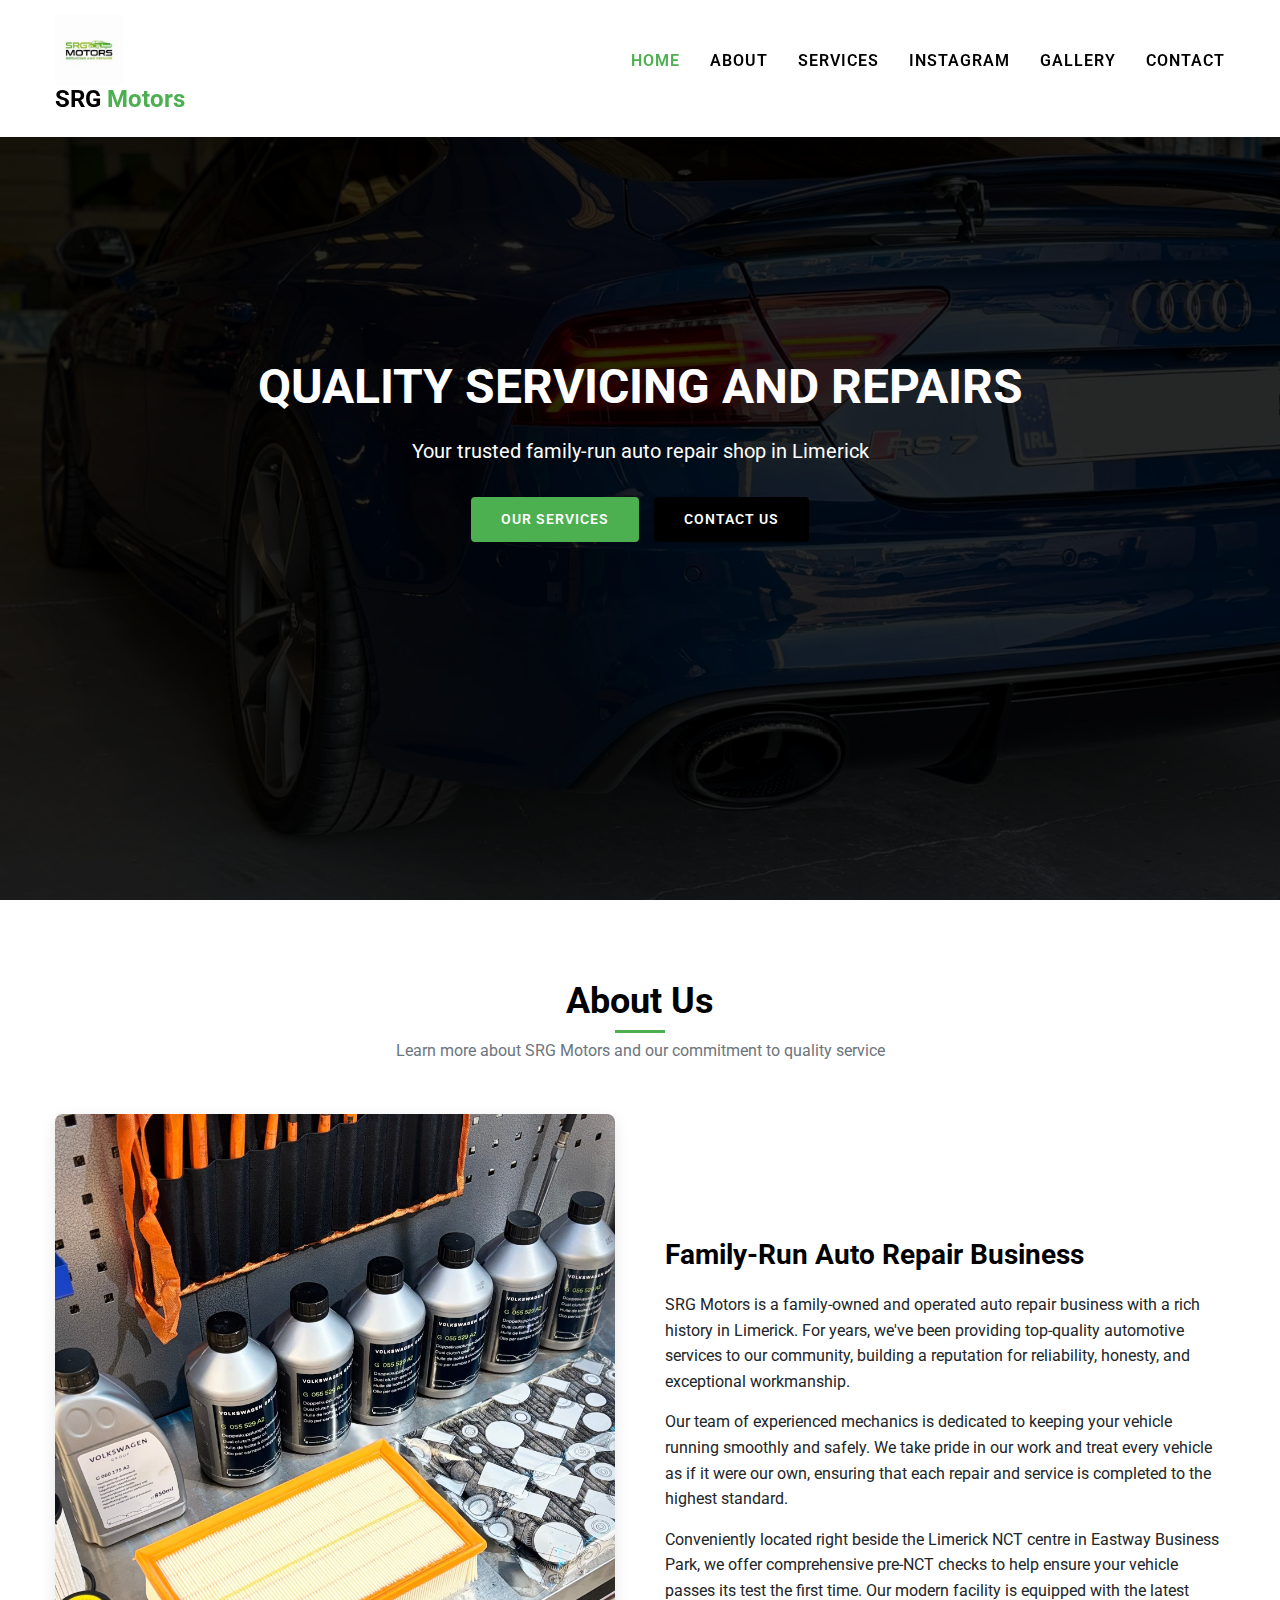
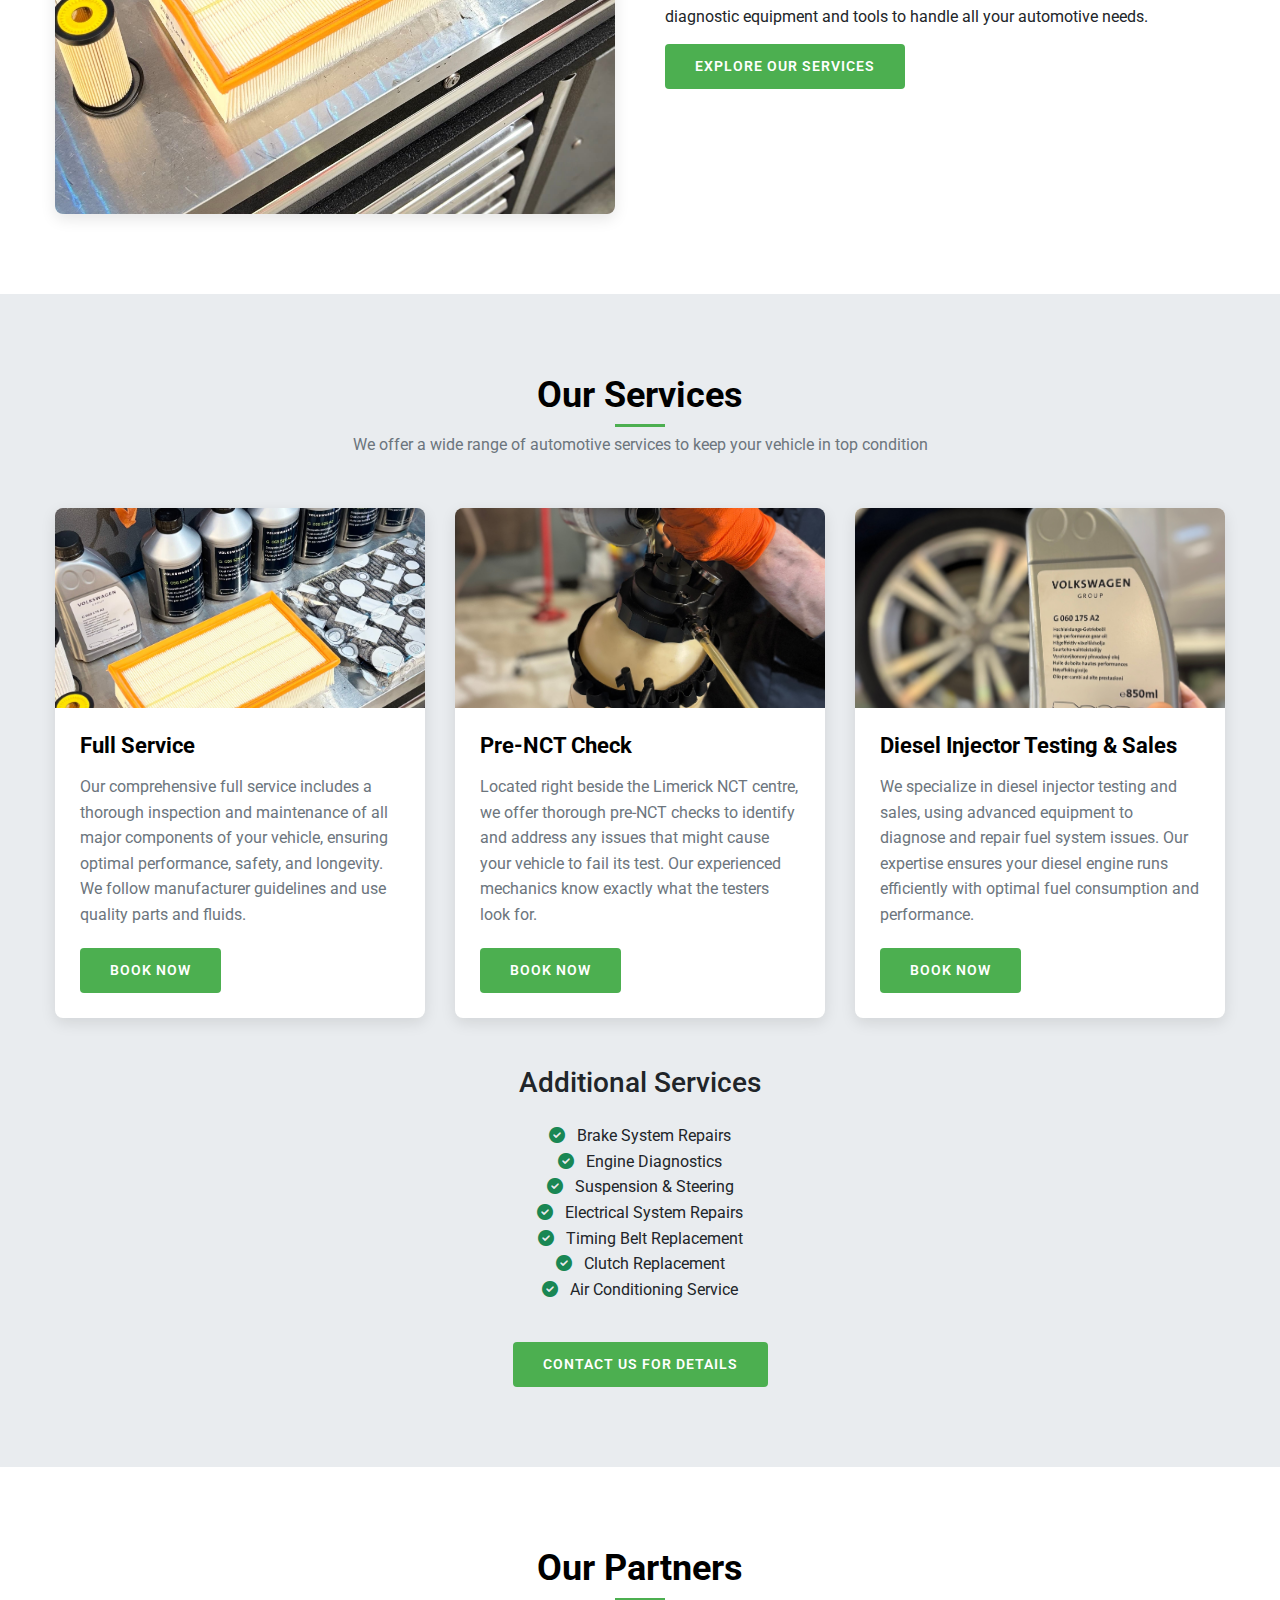
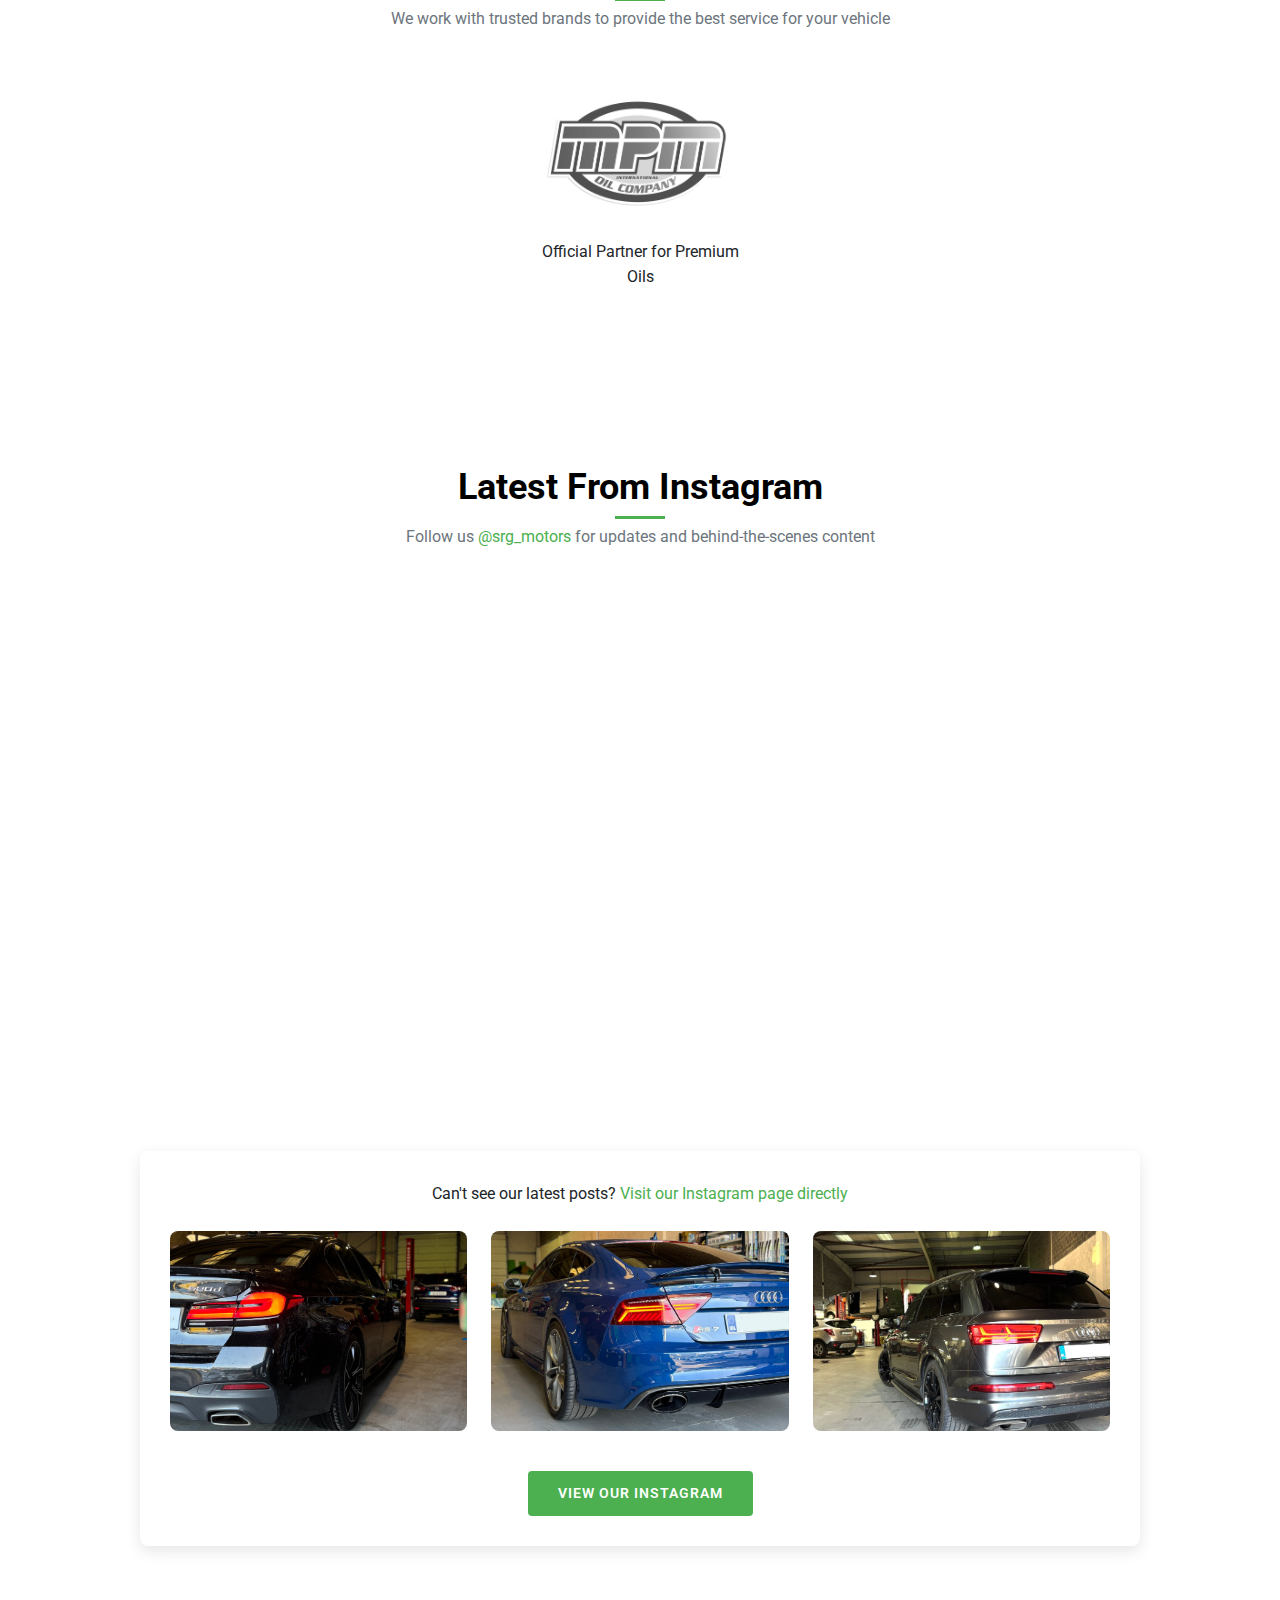
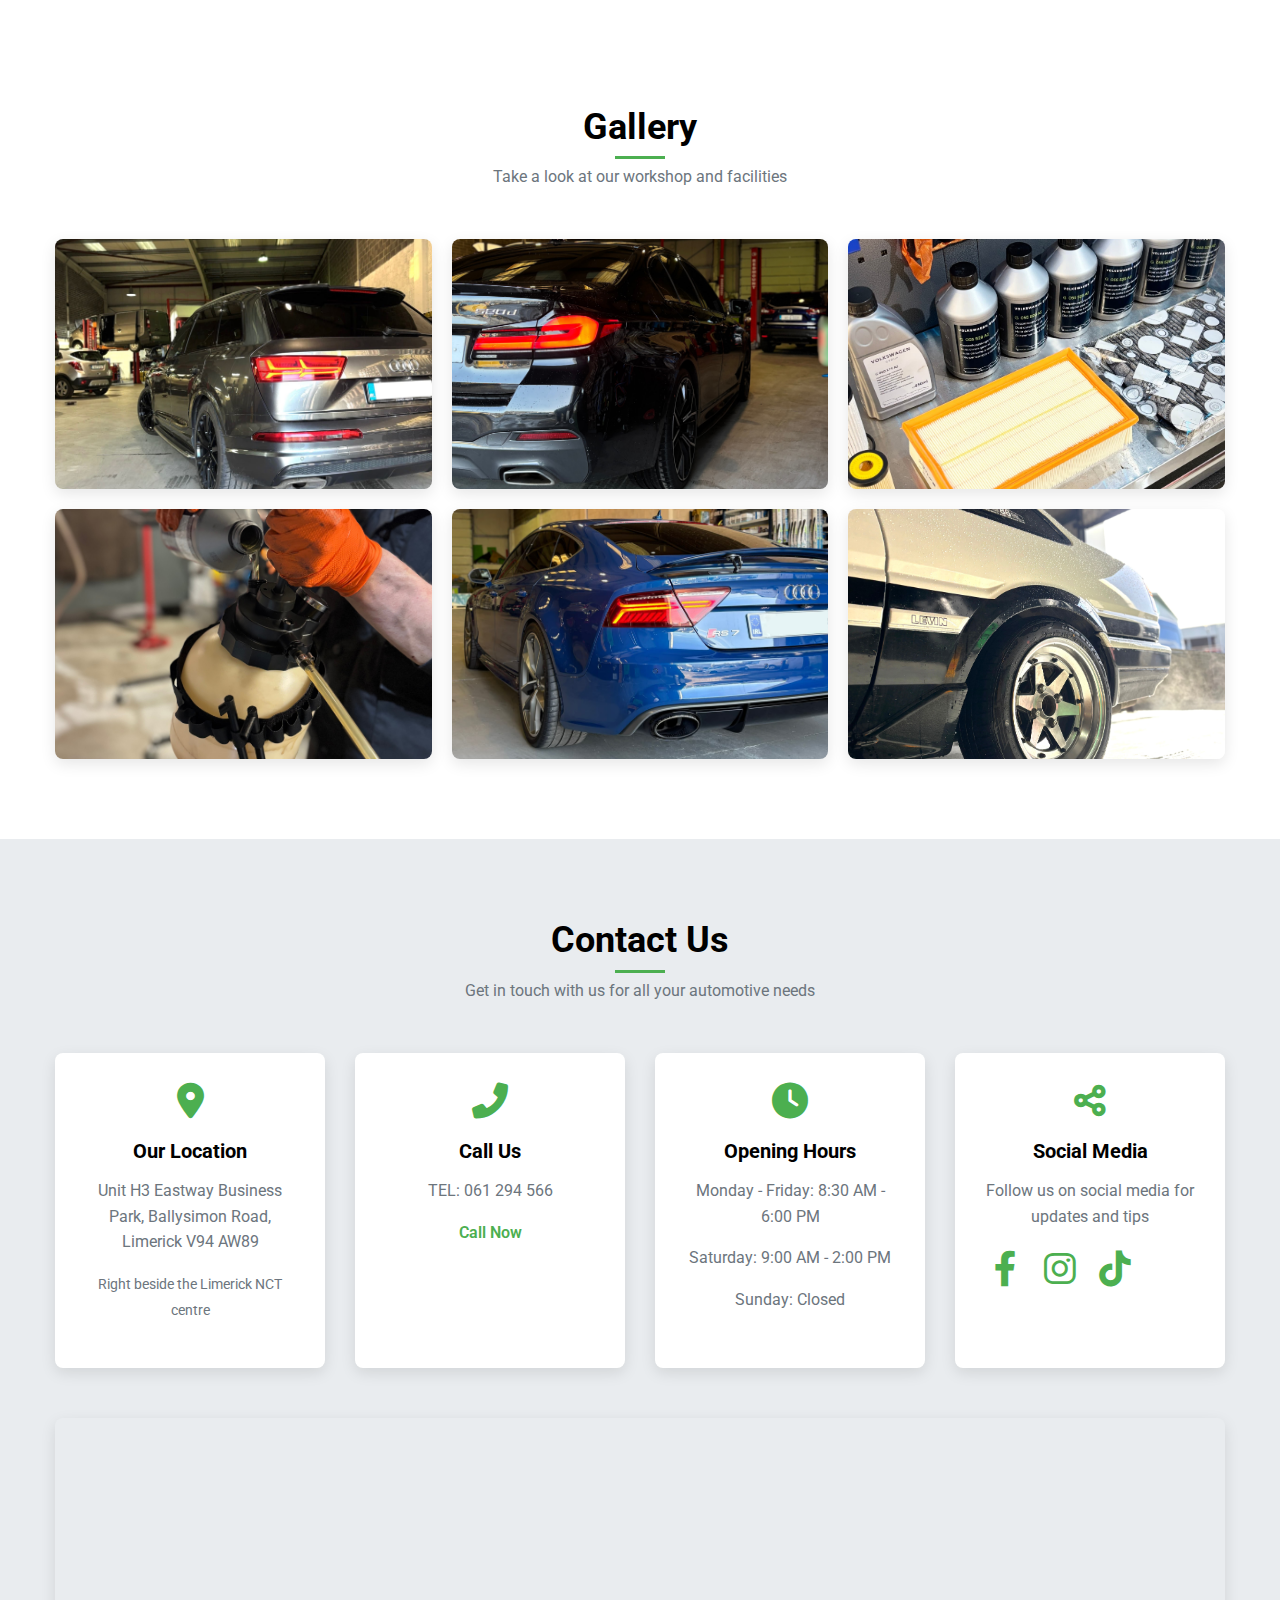
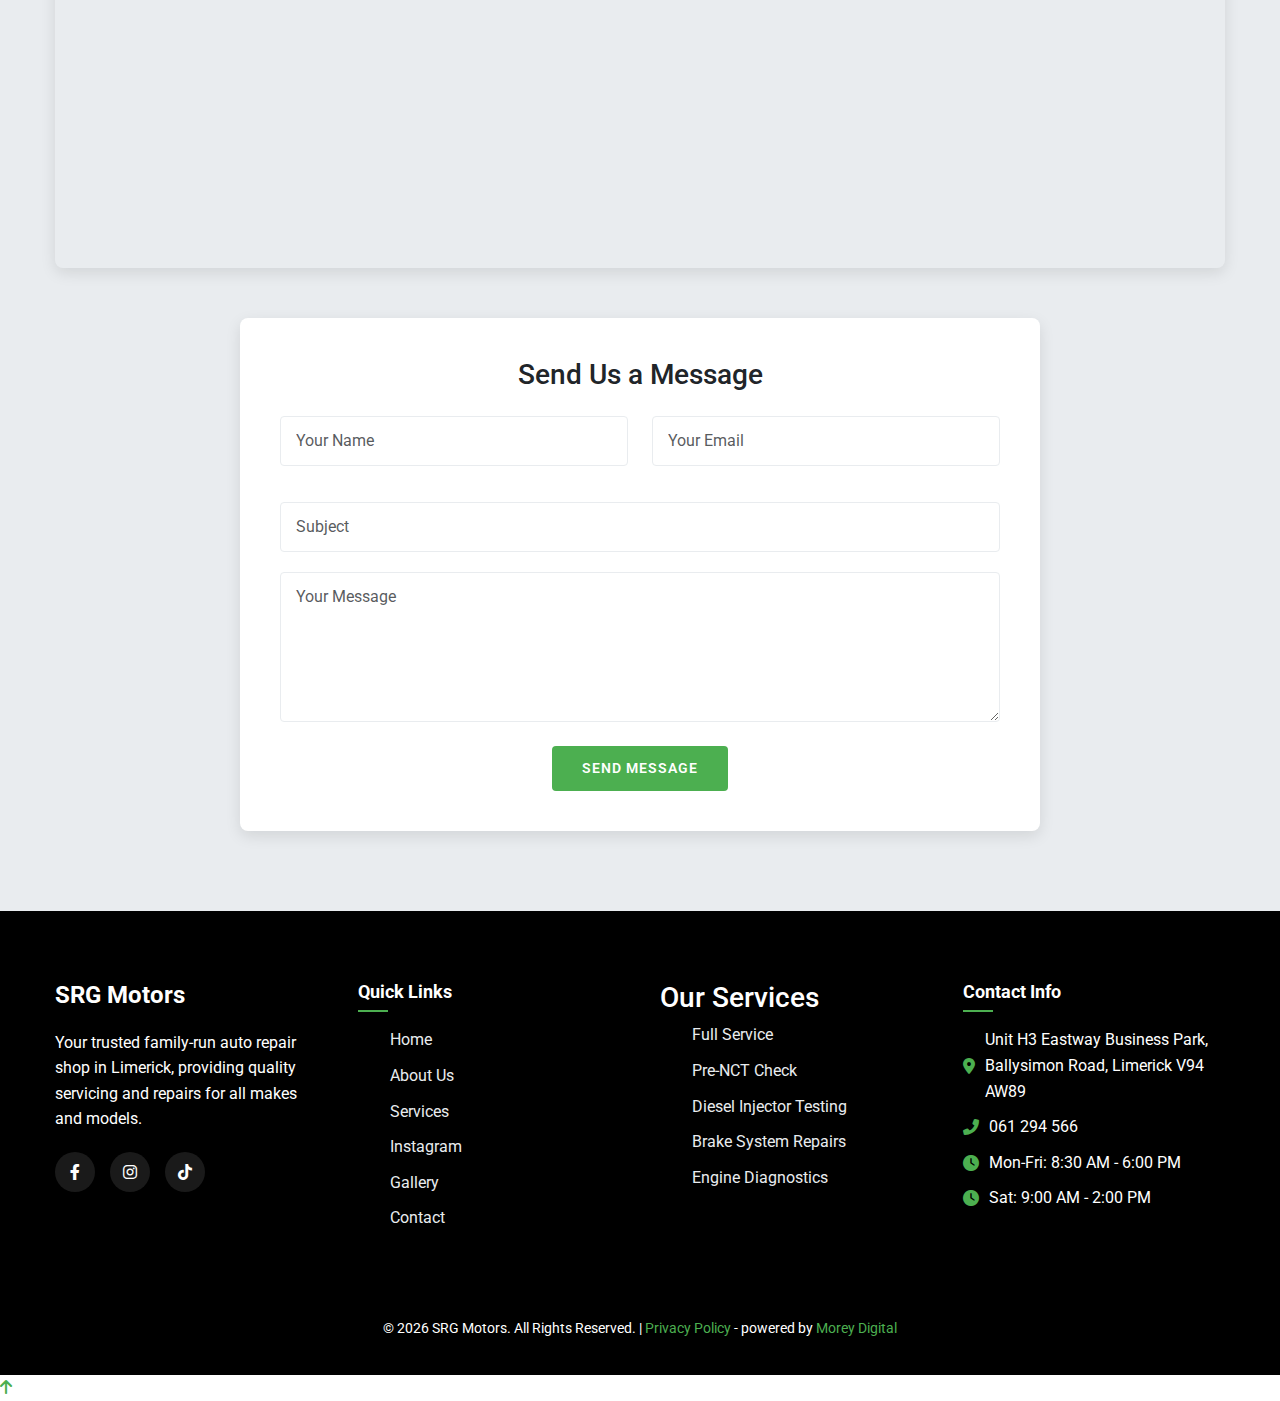
<file: index.html>
<!DOCTYPE html>
<html lang="en">
<head>
    <meta charset="UTF-8">
    <meta name="viewport" content="width=device-width, initial-scale=1.0">
    <title>SRG Motors | Quality Servicing and Repairs in Limerick</title>
    <meta name="description" content="SRG Motors is a family-run auto repair business in Limerick offering quality servicing, repairs, and diesel injector testing. Located near the Limerick NCT centre.">
    
    <!-- Favicon -->
    <link rel="icon" href="logo_srg.jpeg" type="image/jpeg">
    
    <!-- Google Fonts -->
    <link href="https://fonts.googleapis.com/css2?family=Montserrat:wght@400;500;600;700&family=Roboto:wght@300;400;500;700&display=swap" rel="stylesheet">
    
    <!-- Font Awesome -->
    <link rel="stylesheet" href="https://cdnjs.cloudflare.com/ajax/libs/font-awesome/6.0.0-beta3/css/all.min.css">
    
    <!-- Bootstrap CSS -->
    <link href="https://cdn.jsdelivr.net/npm/bootstrap@5.1.3/dist/css/bootstrap.min.css" rel="stylesheet">
    
    <!-- Custom CSS -->
    <link rel="stylesheet" href="css/style.css">
    <link rel="stylesheet" href="css/page-header.css">
</head>
<body>
    <!-- Header -->
    <header class="header">
        <div class="container">
            <div class="header-inner">
                <div class="logo">
                    <a href="index.html">
                    <img src="logo_srg.jpeg" alt="SRG Motors Logo">
                        <h1>SRG <span>Motors</span></h1>
                    </a>
                </div>
                
                <button class="mobile-nav-toggle">
                    <i class="fas fa-bars"></i>
                </button>
                
                <ul class="nav-menu">
                    <li><a href="#hero" class="active">Home</a></li>
                    <li><a href="#about">About</a></li>
                    <li><a href="#services">Services</a></li>
                    <li><a href="#instagram-feed">Instagram</a></li>
                    <li><a href="#gallery">Gallery</a></li>
                    <li><a href="#contact">Contact</a></li>
                </ul>
            </div>
        </div>
    </header>

    <!-- Hero Section -->
    <section id="hero" class="hero" style="background-image: url('rs7_nct.jpg'); background-size: cover; background-position: center; position: relative;">
        <div style="position: absolute; top: 0; left: 0; width: 100%; height: 100%; background-color: rgba(0, 0, 0, 0.6);"></div>
        <div class="hero-content">
            <h1>Quality Servicing and Repairs</h1>
            <p>Your trusted family-run auto repair shop in Limerick</p>
            <div class="hero-btns">
                <a href="#services" class="btn">Our Services</a>
                <a href="#contact" class="btn btn-secondary">Contact Us</a>
            </div>
        </div>
    </section>

    <!-- About Section -->
    <section id="about" class="section">
        <div class="container">
            <div class="section-title">
                <h2>About Us</h2>
                <p>Learn more about SRG Motors and our commitment to quality service</p>
            </div>
            
            <div class="about-content">
                <div class="about-img">
                    <img src="service.jpg" alt="SRG Motors Workshop" class="img-fluid rounded shadow">
                </div>
                <div class="about-text">
                    <h3>Family-Run Auto Repair Business</h3>
                    <p>SRG Motors is a family-owned and operated auto repair business with a rich history in Limerick. For years, we've been providing top-quality automotive services to our community, building a reputation for reliability, honesty, and exceptional workmanship.</p>
                    <p>Our team of experienced mechanics is dedicated to keeping your vehicle running smoothly and safely. We take pride in our work and treat every vehicle as if it were our own, ensuring that each repair and service is completed to the highest standard.</p>
                    <p>Conveniently located right beside the Limerick NCT centre in Eastway Business Park, we offer comprehensive pre-NCT checks to help ensure your vehicle passes its test the first time. Our modern facility is equipped with the latest diagnostic equipment and tools to handle all your automotive needs.</p>
                    <a href="#services" class="btn">Explore Our Services</a>
                </div>
            </div>
        </div>
    </section>

    <!-- Services Section -->
    <section id="services" class="section" style="background-color: var(--light-gray);">
        <div class="container">
            <div class="section-title">
                <h2>Our Services</h2>
                <p>We offer a wide range of automotive services to keep your vehicle in top condition</p>
            </div>
            
            <div class="services-grid">
                <div class="service-card">
                    <div class="service-img">
                        <img src="service.jpg" alt="Full Service" class="img-fluid" style="height: 200px; width: 100%; object-fit: cover;">
                    </div>
                    <div class="service-content">
                        <h3>Full Service</h3>
                        <p>Our comprehensive full service includes a thorough inspection and maintenance of all major components of your vehicle, ensuring optimal performance, safety, and longevity. We follow manufacturer guidelines and use quality parts and fluids.</p>
                        <a href="#contact" class="btn">Book Now</a>
                    </div>
                </div>
                
                <div class="service-card">
                    <div class="service-img">
                        <img src="service2.jpg" alt="Pre-NCT Check" class="img-fluid" style="height: 200px; width: 100%; object-fit: cover;">
                    </div>
                    <div class="service-content">
                        <h3>Pre-NCT Check</h3>
                        <p>Located right beside the Limerick NCT centre, we offer thorough pre-NCT checks to identify and address any issues that might cause your vehicle to fail its test. Our experienced mechanics know exactly what the testers look for.</p>
                        <a href="#contact" class="btn">Book Now</a>
                    </div>
                </div>
                
                <div class="service-card">
                    <div class="service-img">
                        <img src="dsgOil_service.jpg" alt="Diesel Injector Testing" class="img-fluid" style="height: 200px; width: 100%; object-fit: cover;">
                    </div>
                    <div class="service-content">
                        <h3>Diesel Injector Testing & Sales</h3>
                        <p>We specialize in diesel injector testing and sales, using advanced equipment to diagnose and repair fuel system issues. Our expertise ensures your diesel engine runs efficiently with optimal fuel consumption and performance.</p>
                        <a href="#contact" class="btn">Book Now</a>
                    </div>
                </div>
            </div>
            
            <div class="row mt-5">
                <div class="col-md-6 mx-auto text-center">
                    <h3>Additional Services</h3>
                    <ul class="list-unstyled mt-4">
                        <li><i class="fas fa-check-circle text-success me-2"></i> Brake System Repairs</li>
                        <li><i class="fas fa-check-circle text-success me-2"></i> Engine Diagnostics</li>
                        <li><i class="fas fa-check-circle text-success me-2"></i> Suspension & Steering</li>
                        <li><i class="fas fa-check-circle text-success me-2"></i> Electrical System Repairs</li>
                        <li><i class="fas fa-check-circle text-success me-2"></i> Timing Belt Replacement</li>
                        <li><i class="fas fa-check-circle text-success me-2"></i> Clutch Replacement</li>
                        <li><i class="fas fa-check-circle text-success me-2"></i> Air Conditioning Service</li>
                    </ul>
                    <a href="#contact" class="btn mt-4">Contact Us For Details</a>
                </div>
            </div>
        </div>
    </section>

    <!-- Partners Section -->
    <section id="partners" class="section partners">
        <div class="container">
            <div class="section-title">
                <h2>Our Partners</h2>
                <p>We work with trusted brands to provide the best service for your vehicle</p>
            </div>
            
            <div class="partners-logo">
                <div class="partner-item">
                    <img src="logo-mpm/logo_mpm.png" alt="MPM Oil Logo">
                    <p class="mt-3">Official Partner for Premium Oils</p>
                </div>
            </div>
        </div>
    </section>

    <!-- Instagram Feed Section -->
    <section id="instagram-feed" class="section">
        <div class="container">
            <div class="section-title">
                <h2>Latest From Instagram</h2>
                <p>Follow us <a href="https://www.instagram.com/srg_motors/" target="_blank">@srg_motors</a> for updates and behind-the-scenes content</p>
            </div>
            
            <div class="instagram-container">
                <!-- Instagram Feed Widget -->
                <!-- To set up a real Instagram feed:
                     1. Go to https://lightwidget.com/ and create an account
                     2. Connect your Instagram account
                     3. Create a widget for your feed
                     4. Replace the src URL below with your actual widget URL -->
                <script src="https://cdn.lightwidget.com/widgets/lightwidget.js"></script>
                <iframe src="https://cdn.lightwidget.com/widgets/YOUR_WIDGET_ID_HERE.html" scrolling="no" allowtransparency="true" class="lightwidget-widget" style="width:100%;border:0;overflow:hidden;"></iframe>
                
                <!-- Fallback content in case the widget doesn't load -->
                <div class="instagram-fallback text-center mt-4">
                    <p>Can't see our latest posts? <a href="https://www.instagram.com/srg_motors/" target="_blank">Visit our Instagram page directly</a></p>
                    <div class="instagram-preview-grid mt-4">
                        <div class="row">
                            <div class="col-md-4 mb-4">
                                <div class="instagram-preview-item">
                                    <img src="bmw.jpg" alt="Instagram Preview" style="height: 200px; width: 100%; object-fit: cover;">
                                </div>
                            </div>
                            <div class="col-md-4 mb-4">
                                <div class="instagram-preview-item">
                                    <img src="rs7_nct.jpg" alt="Instagram Preview" style="height: 200px; width: 100%; object-fit: cover;">
                                </div>
                            </div>
                            <div class="col-md-4 mb-4">
                                <div class="instagram-preview-item">
                                    <img src="audi.jpg" alt="Instagram Preview" style="height: 200px; width: 100%; object-fit: cover;">
                                </div>
                            </div>
                        </div>
                    </div>
                    <a href="https://www.instagram.com/srg_motors/" target="_blank" class="btn mt-3">View Our Instagram</a>
                </div>
            </div>
        </div>
    </section>

    <!-- Gallery Section -->
    <section id="gallery" class="section">
        <div class="container">
            <div class="section-title">
                <h2>Gallery</h2>
                <p>Take a look at our workshop and facilities</p>
            </div>
            
            <div class="gallery-grid">
                <div class="gallery-item">
                    <a href="gallery.html">
                        <img src="audi.jpg" alt="Audi Performance" style="width: 100%; height: 100%; object-fit: cover;">
                    </a>
                </div>
                <div class="gallery-item">
                    <a href="gallery.html">
                        <img src="bmw.jpg" alt="BMW Luxury" style="width: 100%; height: 100%; object-fit: cover;">
                    </a>
                </div>
                <div class="gallery-item">
                    <a href="gallery.html">
                        <img src="service.jpg" alt="Service" style="width: 100%; height: 100%; object-fit: cover;">
                    </a>
                </div>
                <div class="gallery-item">
                    <a href="gallery.html">
                        <img src="service2.jpg" alt="Advanced Service" style="width: 100%; height: 100%; object-fit: cover;">
                    </a>
                </div>
                <div class="gallery-item">
                    <a href="gallery.html">
                        <img src="rs7_nct.jpg" alt="Audi RS7" style="width: 100%; height: 100%; object-fit: cover;">
                    </a>
                </div>
                <div class="gallery-item">
                    <a href="gallery.html">
                        <img src="cam.jpg" alt="Diagnostic Camera" style="width: 100%; height: 100%; object-fit: cover;">
                    </a>
                </div>
            </div>
        </div>
    </section>

    <!-- Contact Section -->
    <section id="contact" class="section" style="background-color: var(--light-gray);">
        <div class="container">
            <div class="section-title">
                <h2>Contact Us</h2>
                <p>Get in touch with us for all your automotive needs</p>
            </div>
            
            <div class="contact-info">
                <div class="contact-item">
                    <i class="fas fa-map-marker-alt"></i>
                    <h3>Our Location</h3>
                    <p>Unit H3 Eastway Business Park, Ballysimon Road, Limerick V94 AW89</p>
                    <p><small>Right beside the Limerick NCT centre</small></p>
                </div>
                
                <div class="contact-item">
                    <i class="fas fa-phone-alt"></i>
                    <h3>Call Us</h3>
                    <p>TEL: 061 294 566</p>
                    <a href="tel:061294566">Call Now</a>
                </div>
                
                <div class="contact-item">
                    <i class="fas fa-clock"></i>
                    <h3>Opening Hours</h3>
                    <p>Monday - Friday: 8:30 AM - 6:00 PM</p>
                    <p>Saturday: 9:00 AM - 2:00 PM</p>
                    <p>Sunday: Closed</p>
                </div>
                
                <div class="contact-item">
                    <i class="fas fa-share-alt"></i>
                    <h3>Social Media</h3>
                    <p>Follow us on social media for updates and tips</p>
                    <div class="social-links">
                        <a href="https://www.facebook.com/SRGMotors" target="_blank"><i class="fab fa-facebook-f"></i></a>
                        <a href="https://www.instagram.com/srg_motors/" target="_blank"><i class="fab fa-instagram"></i></a>
                        <a href="https://www.tiktok.com/@srgmotors" target="_blank"><i class="fab fa-tiktok"></i></a>
                    </div>
                </div>
            </div>
            
            <div class="map-container">
                <iframe src="https://www.google.com/maps/embed?pb=!1m18!1m12!1m3!1d2478729.2246298054!2d-13.465923587500015!3d52.648525!2m3!1f0!2f0!3f0!3m2!1i1024!2i768!4f13.1!3m3!1m2!1s0x485b5bf876b2c0cf%3A0xddff9f4dde060c5f!2sSRG%20Motors%20Service%20and%20Repair%20Garage%20Limerick!5e0!3m2!1sen!2sie!4v1749683064988!5m2!1sen!2sie" width="600" height="450" style="border:0;" allowfullscreen="" loading="lazy" referrerpolicy="no-referrer-when-downgrade"></iframe>
            </div>
            
            <div class="contact-form">
                <h3 class="text-center mb-4">Send Us a Message</h3>
                <form>
                    <div class="row">
                        <div class="col-md-6">
                            <div class="form-group">
                                <input type="text" class="form-control" id="name" placeholder="Your Name">
                            </div>
                        </div>
                        <div class="col-md-6">
                            <div class="form-group">
                                <input type="email" class="form-control" id="email" placeholder="Your Email">
                            </div>
                        </div>
                    </div>
                    <div class="form-group mt-3">
                        <input type="text" class="form-control" id="subject" placeholder="Subject">
                    </div>
                    <div class="form-group mt-3">
                        <textarea class="form-control" id="message" rows="5" placeholder="Your Message"></textarea>
                    </div>
                    <div class="text-center mt-4">
                        <button type="submit" class="btn">Send Message</button>
                    </div>
                </form>
            </div>
        </div>
    </section>

    <!-- Footer -->
    <footer class="footer">
        <div class="container">
            <div class="footer-content">
                <div class="footer-info">
                    <h3>SRG Motors</h3>
                    <p>Your trusted family-run auto repair shop in Limerick, providing quality servicing and repairs for all makes and models.</p>
                    <div class="social-links">
                        <a href="https://www.facebook.com/SRGMotors" target="_blank"><i class="fab fa-facebook-f"></i></a>
                        <a href="https://www.instagram.com/srg_motors/" target="_blank"><i class="fab fa-instagram"></i></a>
                        <a href="https://www.tiktok.com/@srgmotors" target="_blank"><i class="fab fa-tiktok"></i></a>
                    </div>
                </div>
                
                <div class="footer-links">
                    <h3>Quick Links</h3>
                    <ul>
                        <li><a href="#hero">Home</a></li>
                        <li><a href="#about">About Us</a></li>
                        <li><a href="#services">Services</a></li>
                        <li><a href="#instagram-feed">Instagram</a></li>
                        <li><a href="#gallery">Gallery</a></li>
                        <li><a href="#contact">Contact</a></li>
                    </ul>
                </div>
                
                <div class="footer-services">
                    <h3>Our Services</h3>
                    <ul>
                        <li><a href="#services">Full Service</a></li>
                        <li><a href="#services">Pre-NCT Check</a></li>
                        <li><a href="#services">Diesel Injector Testing</a></li>
                        <li><a href="#services">Brake System Repairs</a></li>
                        <li><a href="#services">Engine Diagnostics</a></li>
                    </ul>
                </div>
                
                <div class="footer-contact">
                    <h3>Contact Info</h3>
                    <p><i class="fas fa-map-marker-alt"></i> Unit H3 Eastway Business Park, Ballysimon Road, Limerick V94 AW89</p>
                    <p><i class="fas fa-phone-alt"></i> 061 294 566</p>
                    <p><i class="fas fa-clock"></i> Mon-Fri: 8:30 AM - 6:00 PM</p>
                    <p><i class="fas fa-clock"></i> Sat: 9:00 AM - 2:00 PM</p>
                </div>
            </div>
        </div>
        
        <div class="footer-bottom">
            <div class="container">
                <p>&copy; <span id="current-year">2025</span> SRG Motors. All Rights Reserved. | <a href="#">Privacy Policy</a> - powered by <a href="https://moreydigital.ie/" target="_blank">Morey Digital</a></p>
            </div>
        </div>
    </footer>

    <!-- Back to Top Button -->
    <a href="#" class="back-to-top"><i class="fas fa-arrow-up"></i></a>

    <!-- Bootstrap JS Bundle with Popper -->
    <script src="https://cdn.jsdelivr.net/npm/bootstrap@5.1.3/dist/js/bootstrap.bundle.min.js"></script>
    
    <!-- Custom JS -->
    <script src="js/main.js"></script>
</body>
</html>
</file>
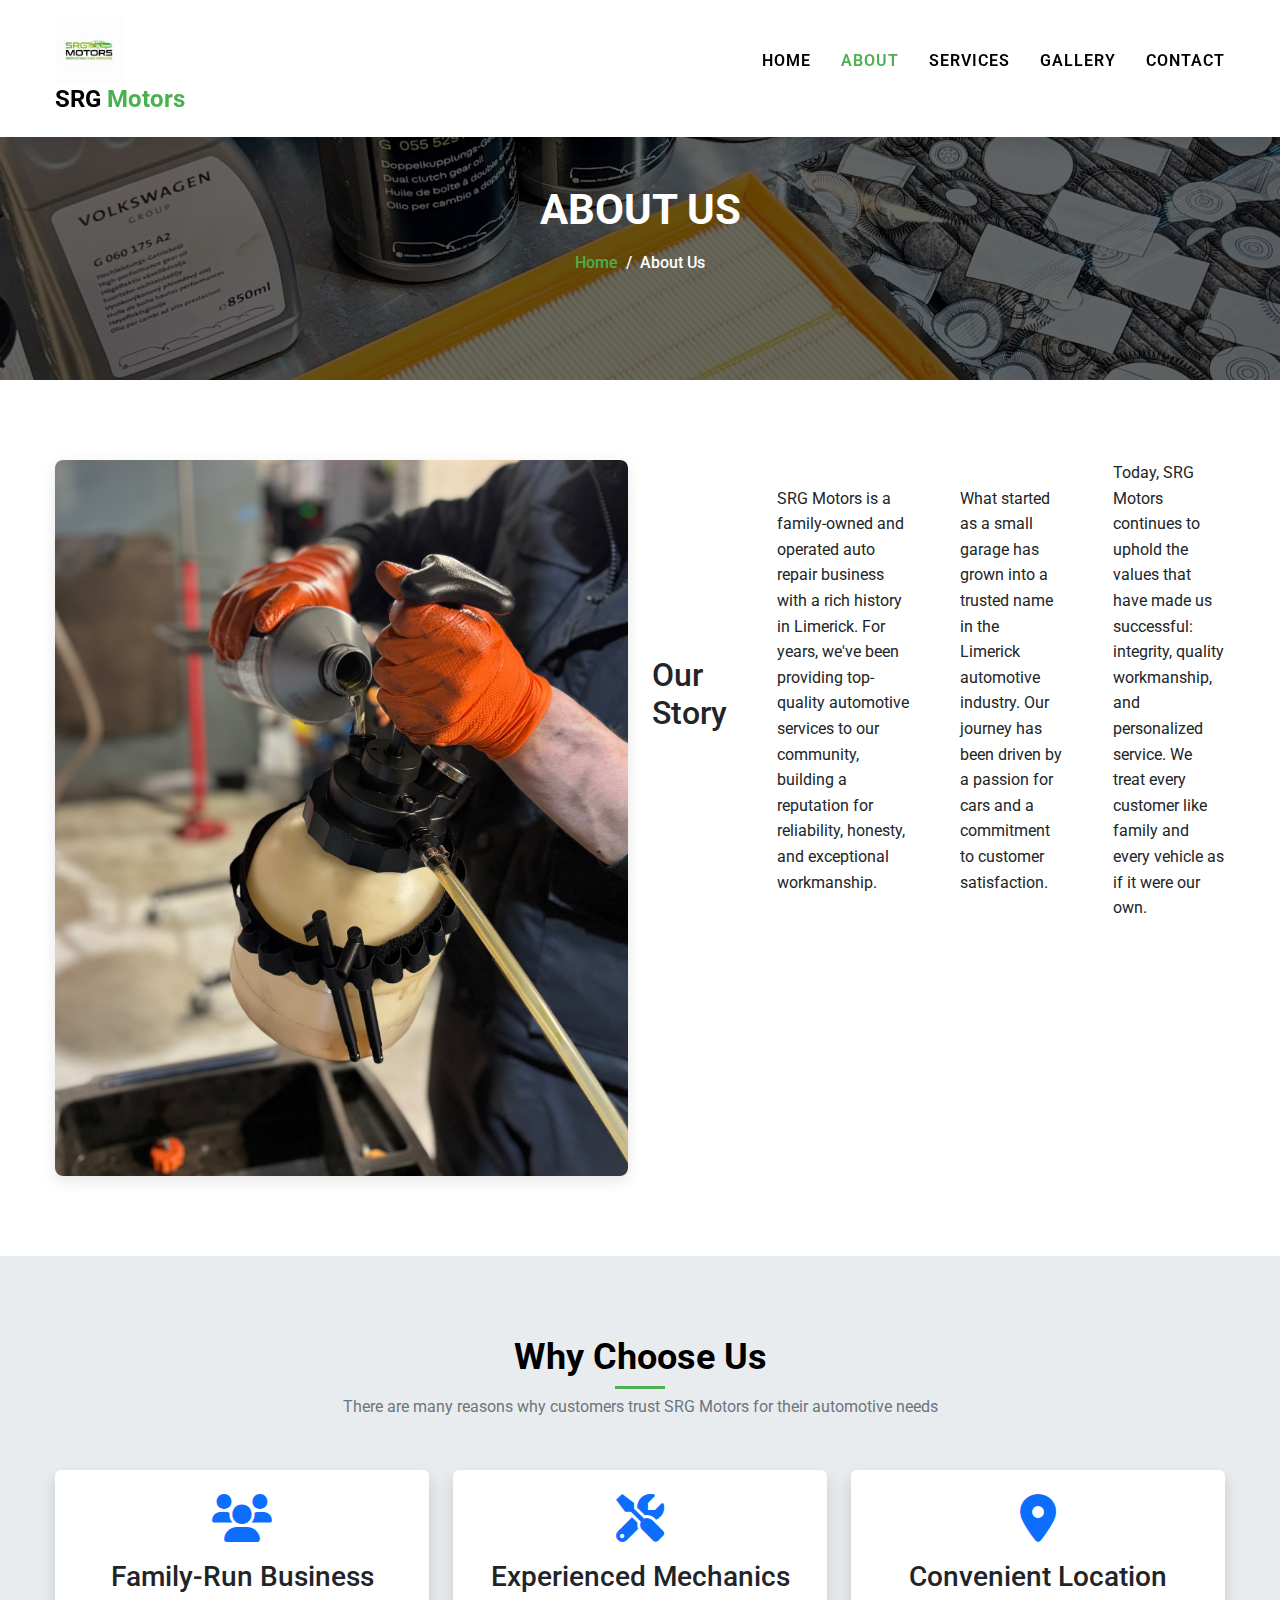
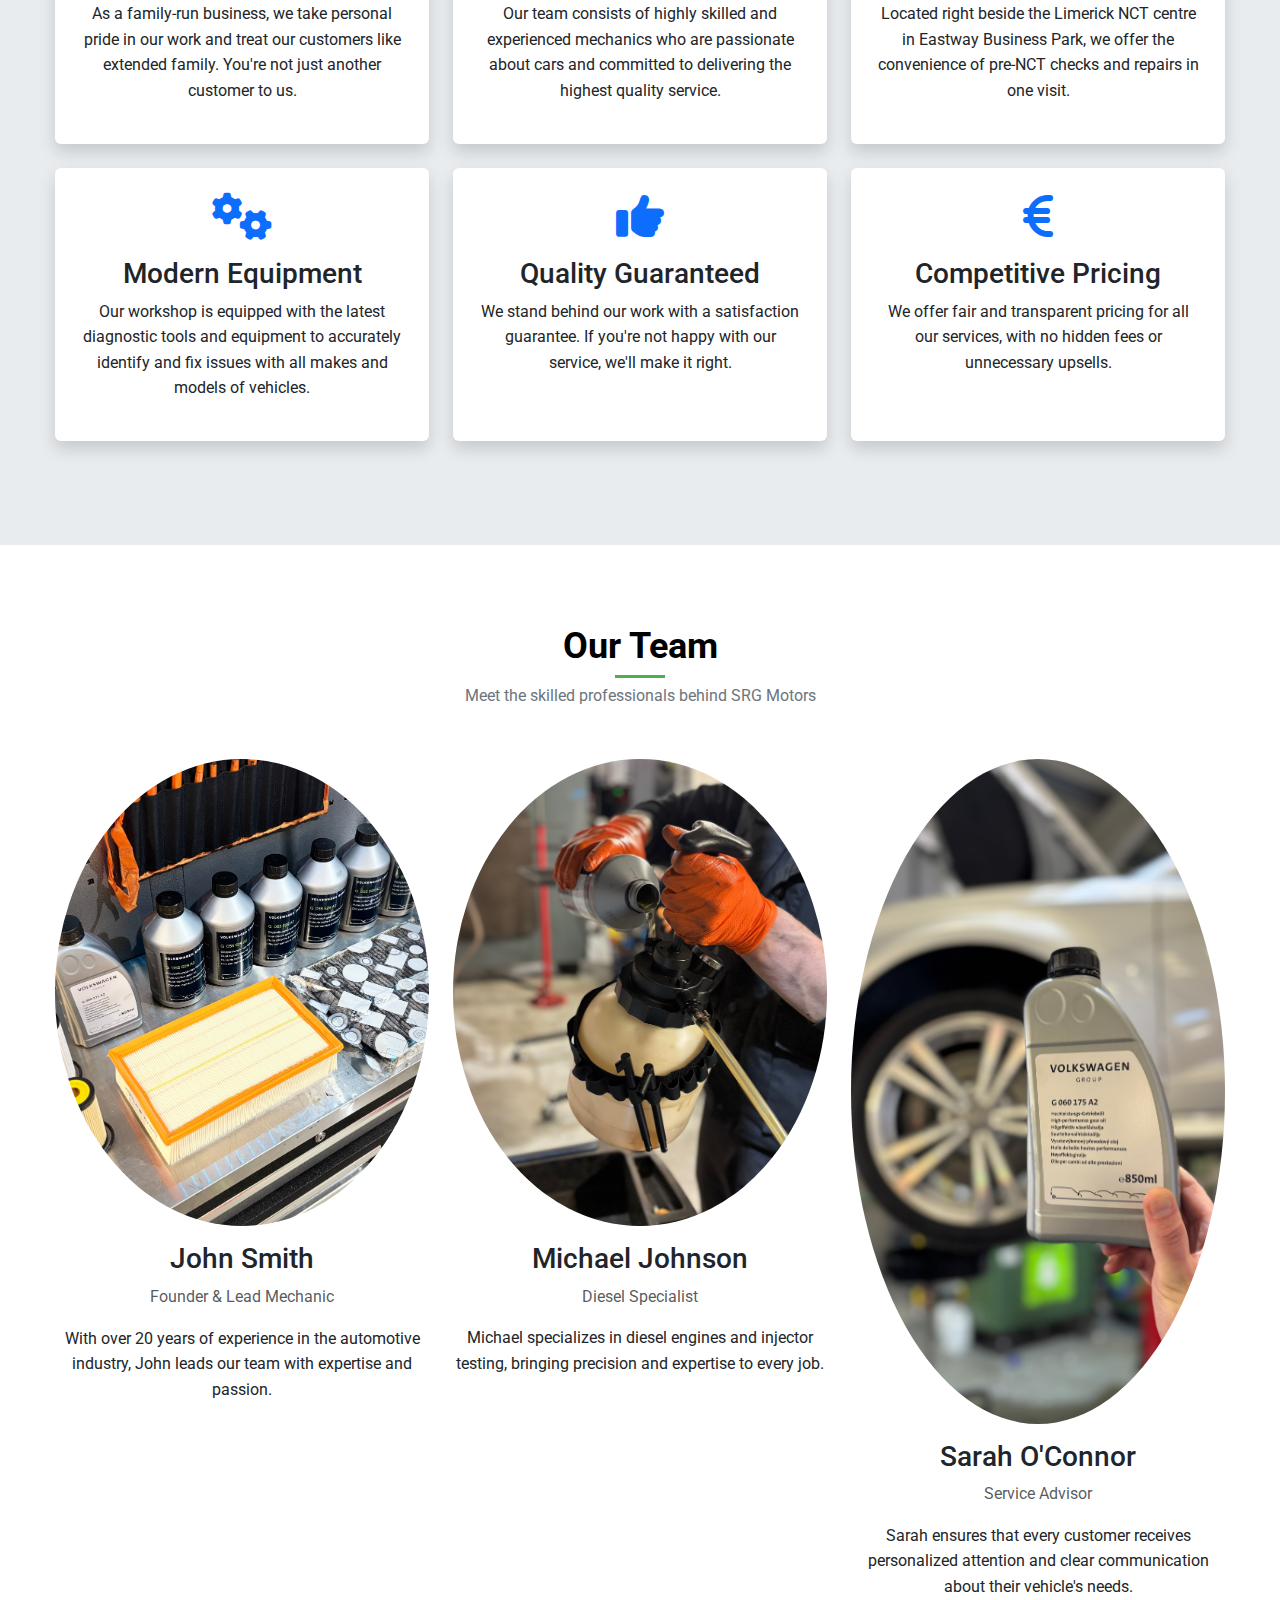
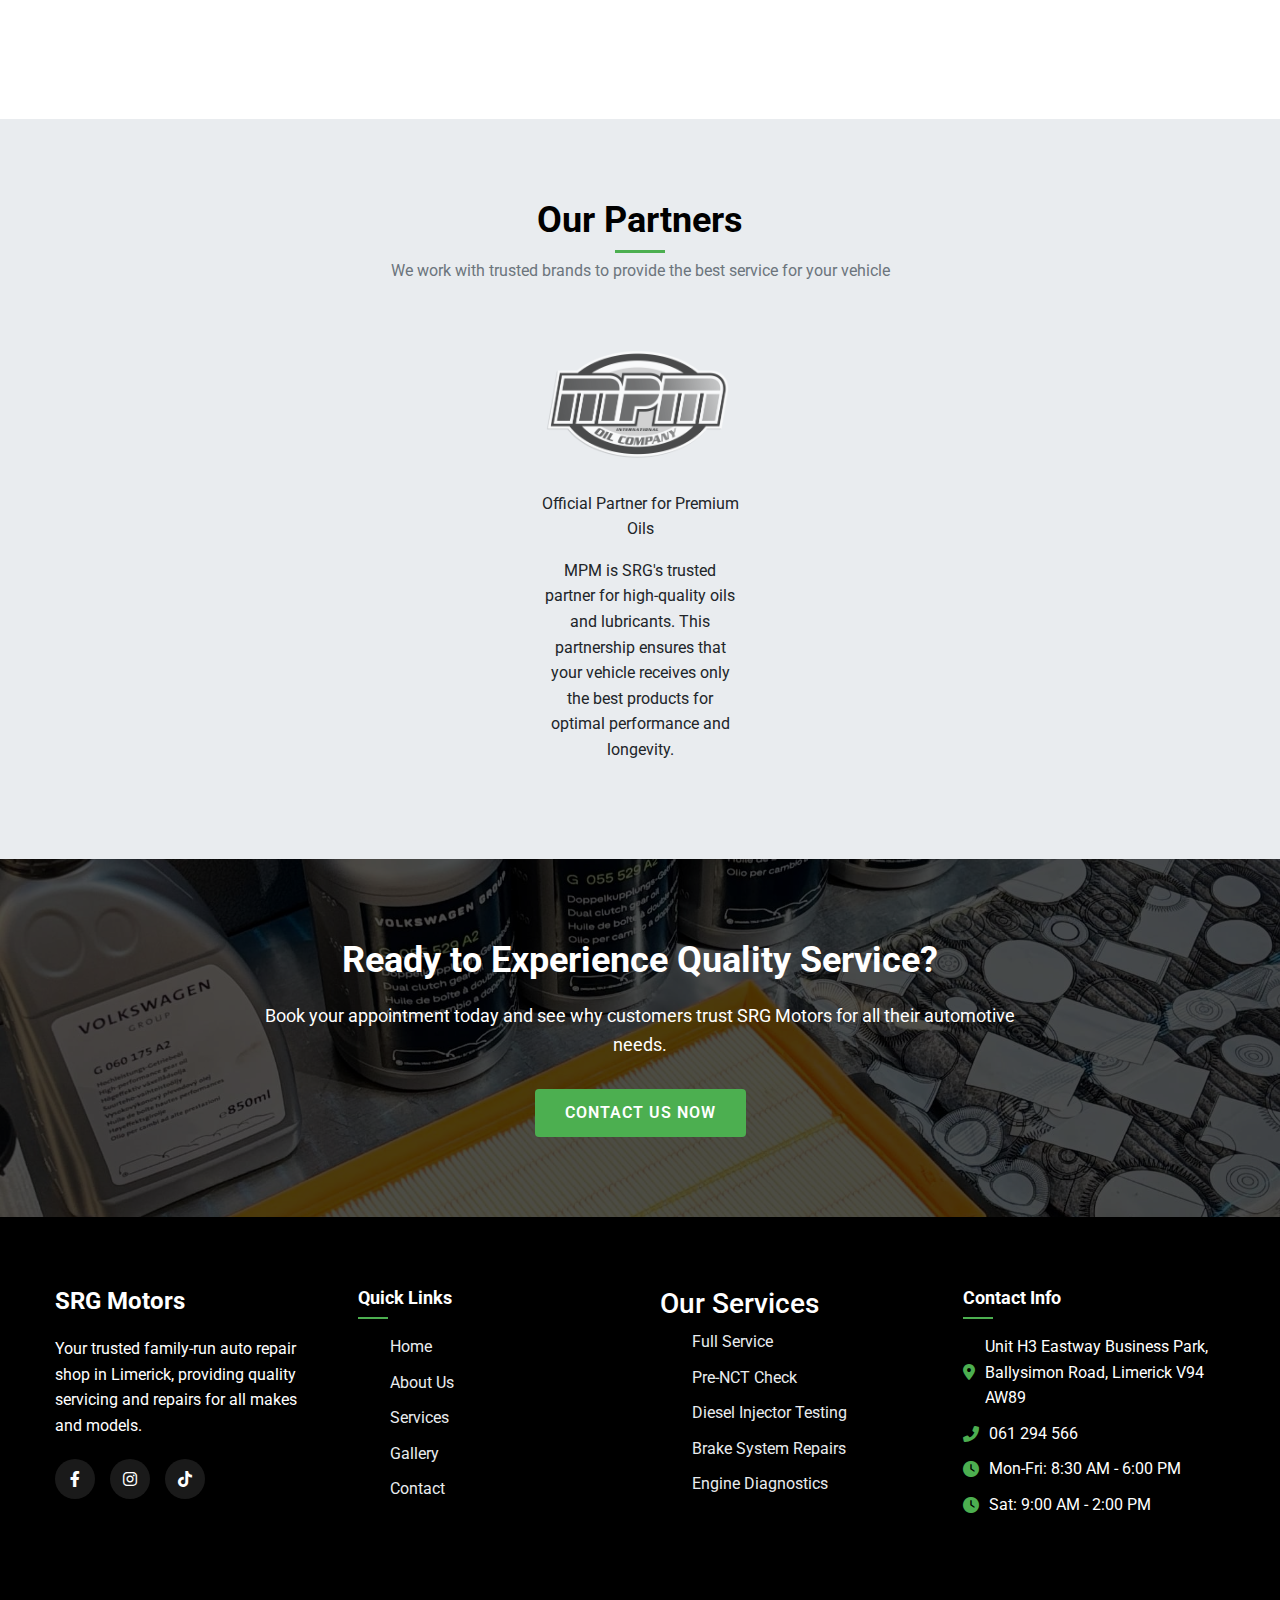
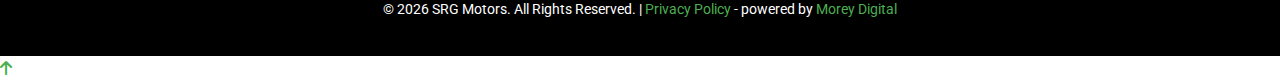
<file: about.html>
<!DOCTYPE html>
<html lang="en">
<head>
    <meta charset="UTF-8">
    <meta name="viewport" content="width=device-width, initial-scale=1.0">
    <title>About Us | SRG Motors - Quality Servicing and Repairs in Limerick</title>
    <meta name="description" content="Learn about SRG Motors, a family-run auto repair business in Limerick with a rich history of providing quality servicing and repairs.">
    
    <!-- Favicon -->
    <link rel="icon" href="logo_srg.jpeg" type="image/jpeg">
    
    <!-- Google Fonts -->
    <link href="https://fonts.googleapis.com/css2?family=Montserrat:wght@400;500;600;700&family=Roboto:wght@300;400;500;700&display=swap" rel="stylesheet">
    
    <!-- Font Awesome -->
    <link rel="stylesheet" href="https://cdnjs.cloudflare.com/ajax/libs/font-awesome/6.0.0-beta3/css/all.min.css">
    
    <!-- Bootstrap CSS -->
    <link href="https://cdn.jsdelivr.net/npm/bootstrap@5.1.3/dist/css/bootstrap.min.css" rel="stylesheet">
    
    <!-- Custom CSS -->
    <link rel="stylesheet" href="css/style.css">
    <link rel="stylesheet" href="css/page-header.css">
</head>
<body>
    <!-- Header -->
    <header class="header">
        <div class="container">
            <div class="header-inner">
                <div class="logo">
                    <a href="index.html">
                        <img src="logo_srg.jpeg" alt="SRG Motors Logo">
                        <h1>SRG <span>Motors</span></h1>
                    </a>
                </div>
                
                <button class="mobile-nav-toggle">
                    <i class="fas fa-bars"></i>
                </button>
                
                <ul class="nav-menu">
                    <li><a href="index.html">Home</a></li>
                    <li><a href="about.html" class="active">About</a></li>
                    <li><a href="services.html">Services</a></li>
                    <li><a href="gallery.html">Gallery</a></li>
                    <li><a href="contact.html">Contact</a></li>
                </ul>
            </div>
        </div>
    </header>

    <!-- Page Header -->
    <section class="page-header" style="background-image: url('service.jpg');">
        <div class="container">
            <div class="page-header-content">
                <h1>About Us</h1>
                <nav aria-label="breadcrumb">
                    <ol class="breadcrumb">
                        <li class="breadcrumb-item"><a href="index.html">Home</a></li>
                        <li class="breadcrumb-item active" aria-current="page">About Us</li>
                    </ol>
                </nav>
            </div>
        </div>
    </section>

    <!-- About Section -->
    <section class="section">
        <div class="container">
            <div class="row">
                <div class="col-lg-6">
                    <div class="about-img mb-4 mb-lg-0">
                        <img src="service2.jpg" alt="SRG Motors Workshop" class="img-fluid rounded shadow">
                    </div>
                </div>
                <div class="col-lg-6">
                    <div class="about-content">
                        <h2>Our Story</h2>
                        <p>SRG Motors is a family-owned and operated auto repair business with a rich history in Limerick. For years, we've been providing top-quality automotive services to our community, building a reputation for reliability, honesty, and exceptional workmanship.</p>
                        <p>What started as a small garage has grown into a trusted name in the Limerick automotive industry. Our journey has been driven by a passion for cars and a commitment to customer satisfaction.</p>
                        <p>Today, SRG Motors continues to uphold the values that have made us successful: integrity, quality workmanship, and personalized service. We treat every customer like family and every vehicle as if it were our own.</p>
                    </div>
                </div>
            </div>
        </div>
    </section>

    <!-- Why Choose Us Section -->
    <section class="section" style="background-color: var(--light-gray);">
        <div class="container">
            <div class="section-title">
                <h2>Why Choose Us</h2>
                <p>There are many reasons why customers trust SRG Motors for their automotive needs</p>
            </div>
            
            <div class="row">
                <div class="col-md-4 mb-4">
                    <div class="feature-card text-center p-4 bg-white rounded shadow h-100">
                        <div class="feature-icon mb-3">
                            <i class="fas fa-users fa-3x text-primary"></i>
                        </div>
                        <h3>Family-Run Business</h3>
                        <p>As a family-run business, we take personal pride in our work and treat our customers like extended family. You're not just another customer to us.</p>
                    </div>
                </div>
                
                <div class="col-md-4 mb-4">
                    <div class="feature-card text-center p-4 bg-white rounded shadow h-100">
                        <div class="feature-icon mb-3">
                            <i class="fas fa-tools fa-3x text-primary"></i>
                        </div>
                        <h3>Experienced Mechanics</h3>
                        <p>Our team consists of highly skilled and experienced mechanics who are passionate about cars and committed to delivering the highest quality service.</p>
                    </div>
                </div>
                
                <div class="col-md-4 mb-4">
                    <div class="feature-card text-center p-4 bg-white rounded shadow h-100">
                        <div class="feature-icon mb-3">
                            <i class="fas fa-map-marker-alt fa-3x text-primary"></i>
                        </div>
                        <h3>Convenient Location</h3>
                        <p>Located right beside the Limerick NCT centre in Eastway Business Park, we offer the convenience of pre-NCT checks and repairs in one visit.</p>
                    </div>
                </div>
                
                <div class="col-md-4 mb-4">
                    <div class="feature-card text-center p-4 bg-white rounded shadow h-100">
                        <div class="feature-icon mb-3">
                            <i class="fas fa-cogs fa-3x text-primary"></i>
                        </div>
                        <h3>Modern Equipment</h3>
                        <p>Our workshop is equipped with the latest diagnostic tools and equipment to accurately identify and fix issues with all makes and models of vehicles.</p>
                    </div>
                </div>
                
                <div class="col-md-4 mb-4">
                    <div class="feature-card text-center p-4 bg-white rounded shadow h-100">
                        <div class="feature-icon mb-3">
                            <i class="fas fa-thumbs-up fa-3x text-primary"></i>
                        </div>
                        <h3>Quality Guaranteed</h3>
                        <p>We stand behind our work with a satisfaction guarantee. If you're not happy with our service, we'll make it right.</p>
                    </div>
                </div>
                
                <div class="col-md-4 mb-4">
                    <div class="feature-card text-center p-4 bg-white rounded shadow h-100">
                        <div class="feature-icon mb-3">
                            <i class="fas fa-euro-sign fa-3x text-primary"></i>
                        </div>
                        <h3>Competitive Pricing</h3>
                        <p>We offer fair and transparent pricing for all our services, with no hidden fees or unnecessary upsells.</p>
                    </div>
                </div>
            </div>
        </div>
    </section>

    <!-- Our Team Section -->
    <section class="section">
        <div class="container">
            <div class="section-title">
                <h2>Our Team</h2>
                <p>Meet the skilled professionals behind SRG Motors</p>
            </div>
            
            <div class="row">
                <div class="col-md-4 mb-4">
                    <div class="team-card text-center">
                        <div class="team-img mb-3">
                            <img src="service.jpg" alt="Team Member" class="img-fluid rounded-circle">
                        </div>
                        <h3>John Smith</h3>
                        <p class="text-muted">Founder & Lead Mechanic</p>
                        <p>With over 20 years of experience in the automotive industry, John leads our team with expertise and passion.</p>
                    </div>
                </div>
                
                <div class="col-md-4 mb-4">
                    <div class="team-card text-center">
                        <div class="team-img mb-3">
                            <img src="service2.jpg" alt="Team Member" class="img-fluid rounded-circle">
                        </div>
                        <h3>Michael Johnson</h3>
                        <p class="text-muted">Diesel Specialist</p>
                        <p>Michael specializes in diesel engines and injector testing, bringing precision and expertise to every job.</p>
                    </div>
                </div>
                
                <div class="col-md-4 mb-4">
                    <div class="team-card text-center">
                        <div class="team-img mb-3">
                            <img src="dsgOil_service.jpg" alt="Team Member" class="img-fluid rounded-circle">
                        </div>
                        <h3>Sarah O'Connor</h3>
                        <p class="text-muted">Service Advisor</p>
                        <p>Sarah ensures that every customer receives personalized attention and clear communication about their vehicle's needs.</p>
                    </div>
                </div>
            </div>
        </div>
    </section>

    <!-- Our Partners Section -->
    <section class="section partners" style="background-color: var(--light-gray);">
        <div class="container">
            <div class="section-title">
                <h2>Our Partners</h2>
                <p>We work with trusted brands to provide the best service for your vehicle</p>
            </div>
            
            <div class="partners-logo">
                <div class="partner-item">
                    <img src="logo-mpm/logo_mpm.png" alt="MPM Oil Logo">
                    <p class="mt-3">Official Partner for Premium Oils</p>
                    <p>MPM is SRG's trusted partner for high-quality oils and lubricants. This partnership ensures that your vehicle receives only the best products for optimal performance and longevity.</p>
                </div>
            </div>
        </div>
    </section>

    <!-- Call to Action -->
    <section class="section cta" style="background-image: url('service.jpg');">
        <div class="container">
            <div class="cta-content text-center">
                <h2>Ready to Experience Quality Service?</h2>
                <p>Book your appointment today and see why customers trust SRG Motors for all their automotive needs.</p>
                <a href="contact.html" class="btn btn-lg">Contact Us Now</a>
            </div>
        </div>
    </section>

    <!-- Footer -->
    <footer class="footer">
        <div class="container">
            <div class="footer-content">
                <div class="footer-info">
                    <h3>SRG Motors</h3>
                    <p>Your trusted family-run auto repair shop in Limerick, providing quality servicing and repairs for all makes and models.</p>
                    <div class="social-links">
                        <a href="https://www.facebook.com/SRGMotors" target="_blank"><i class="fab fa-facebook-f"></i></a>
                        <a href="https://www.instagram.com/srg_motors/" target="_blank"><i class="fab fa-instagram"></i></a>
                        <a href="https://www.tiktok.com/@srgmotors" target="_blank"><i class="fab fa-tiktok"></i></a>
                    </div>
                </div>
                
                <div class="footer-links">
                    <h3>Quick Links</h3>
                    <ul>
                        <li><a href="index.html">Home</a></li>
                        <li><a href="about.html">About Us</a></li>
                        <li><a href="services.html">Services</a></li>
                        <li><a href="gallery.html">Gallery</a></li>
                        <li><a href="contact.html">Contact</a></li>
                    </ul>
                </div>
                
                <div class="footer-services">
                    <h3>Our Services</h3>
                    <ul>
                        <li><a href="services.html">Full Service</a></li>
                        <li><a href="services.html">Pre-NCT Check</a></li>
                        <li><a href="services.html">Diesel Injector Testing</a></li>
                        <li><a href="services.html">Brake System Repairs</a></li>
                        <li><a href="services.html">Engine Diagnostics</a></li>
                    </ul>
                </div>
                
                <div class="footer-contact">
                    <h3>Contact Info</h3>
                    <p><i class="fas fa-map-marker-alt"></i> Unit H3 Eastway Business Park, Ballysimon Road, Limerick V94 AW89</p>
                    <p><i class="fas fa-phone-alt"></i> 061 294 566</p>
                    <p><i class="fas fa-clock"></i> Mon-Fri: 8:30 AM - 6:00 PM</p>
                    <p><i class="fas fa-clock"></i> Sat: 9:00 AM - 2:00 PM</p>
                </div>
            </div>
        </div>
        
        <div class="footer-bottom">
            <div class="container">
                <p>&copy; <span id="current-year">2025</span> SRG Motors. All Rights Reserved. | <a href="#">Privacy Policy</a> - powered by <a href="https://moreydigital.ie/" target="_blank">Morey Digital</a></p>
            </div>
        </div>
    </footer>

    <!-- Back to Top Button -->
    <a href="#" class="back-to-top"><i class="fas fa-arrow-up"></i></a>

    <!-- Bootstrap JS Bundle with Popper -->
    <script src="https://cdn.jsdelivr.net/npm/bootstrap@5.1.3/dist/js/bootstrap.bundle.min.js"></script>
    
    <!-- Custom JS -->
    <script src="js/main.js"></script>
</body>
</html>
</file>
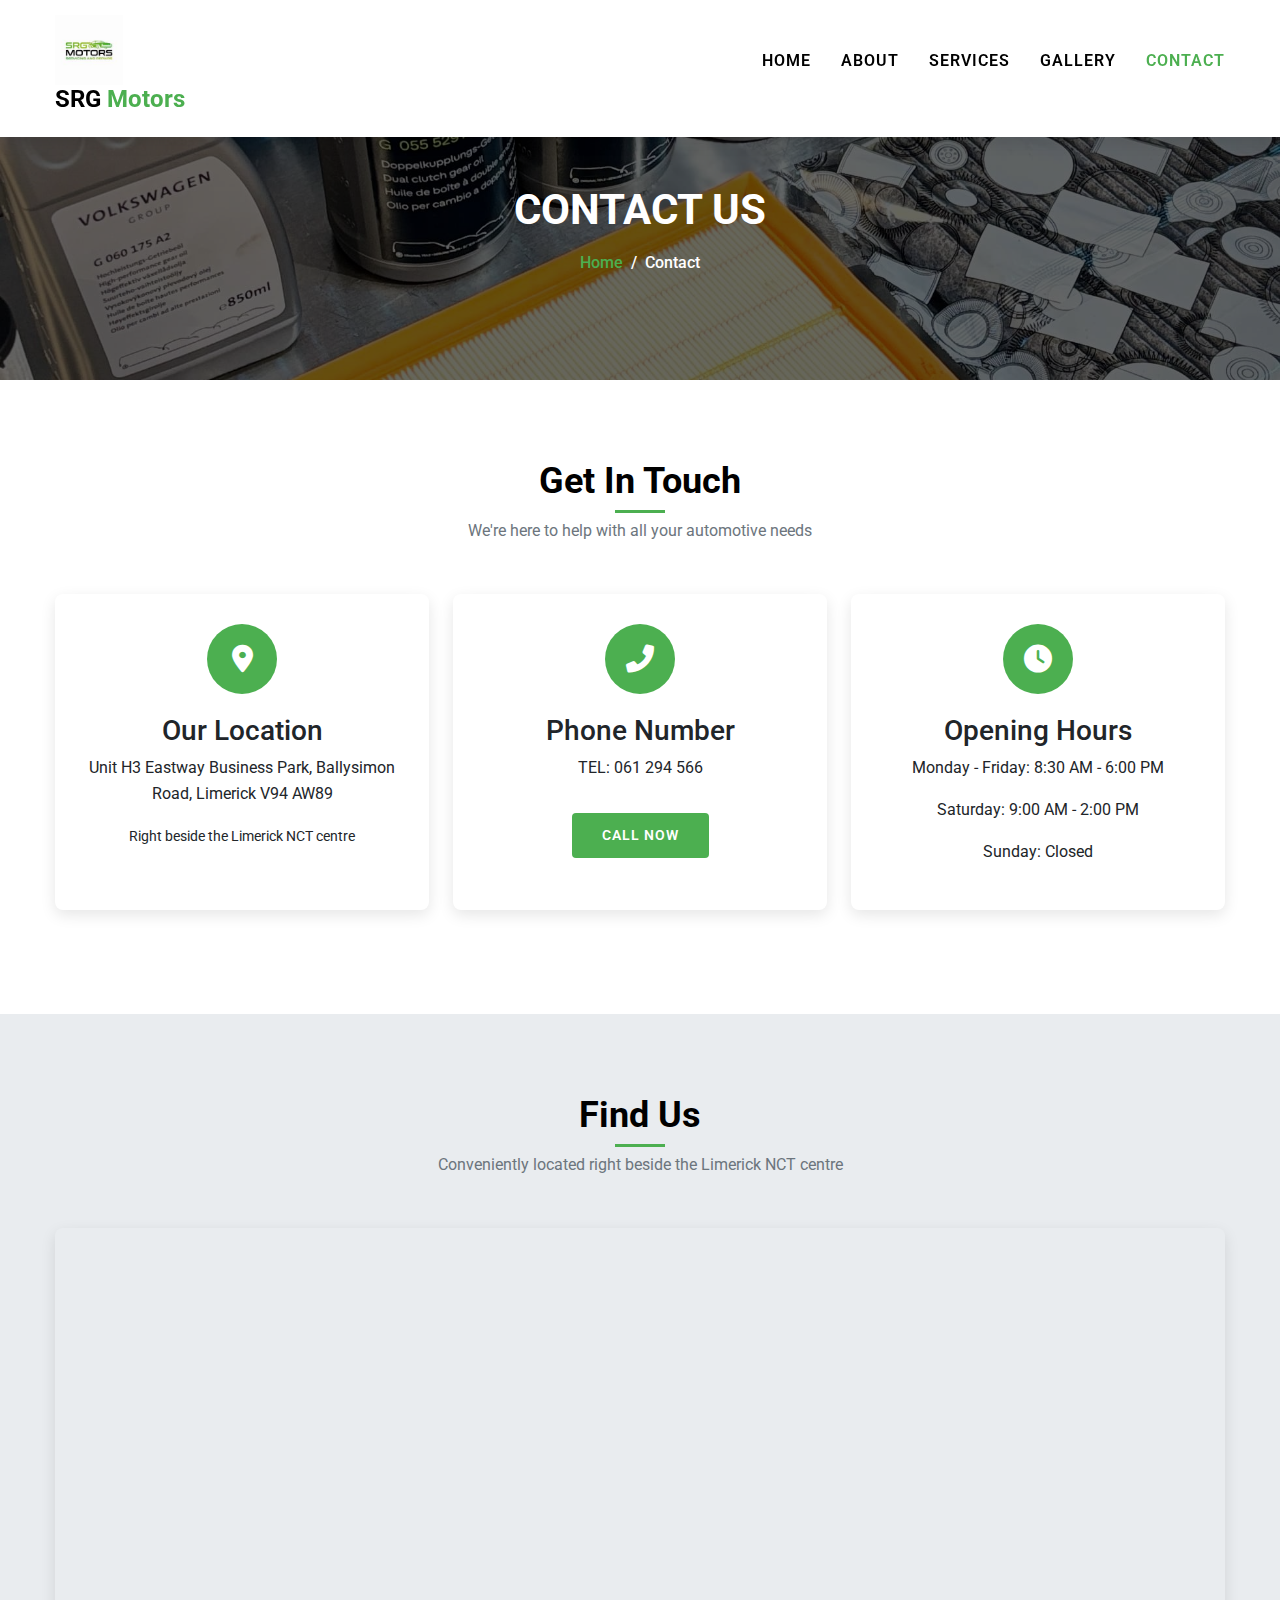
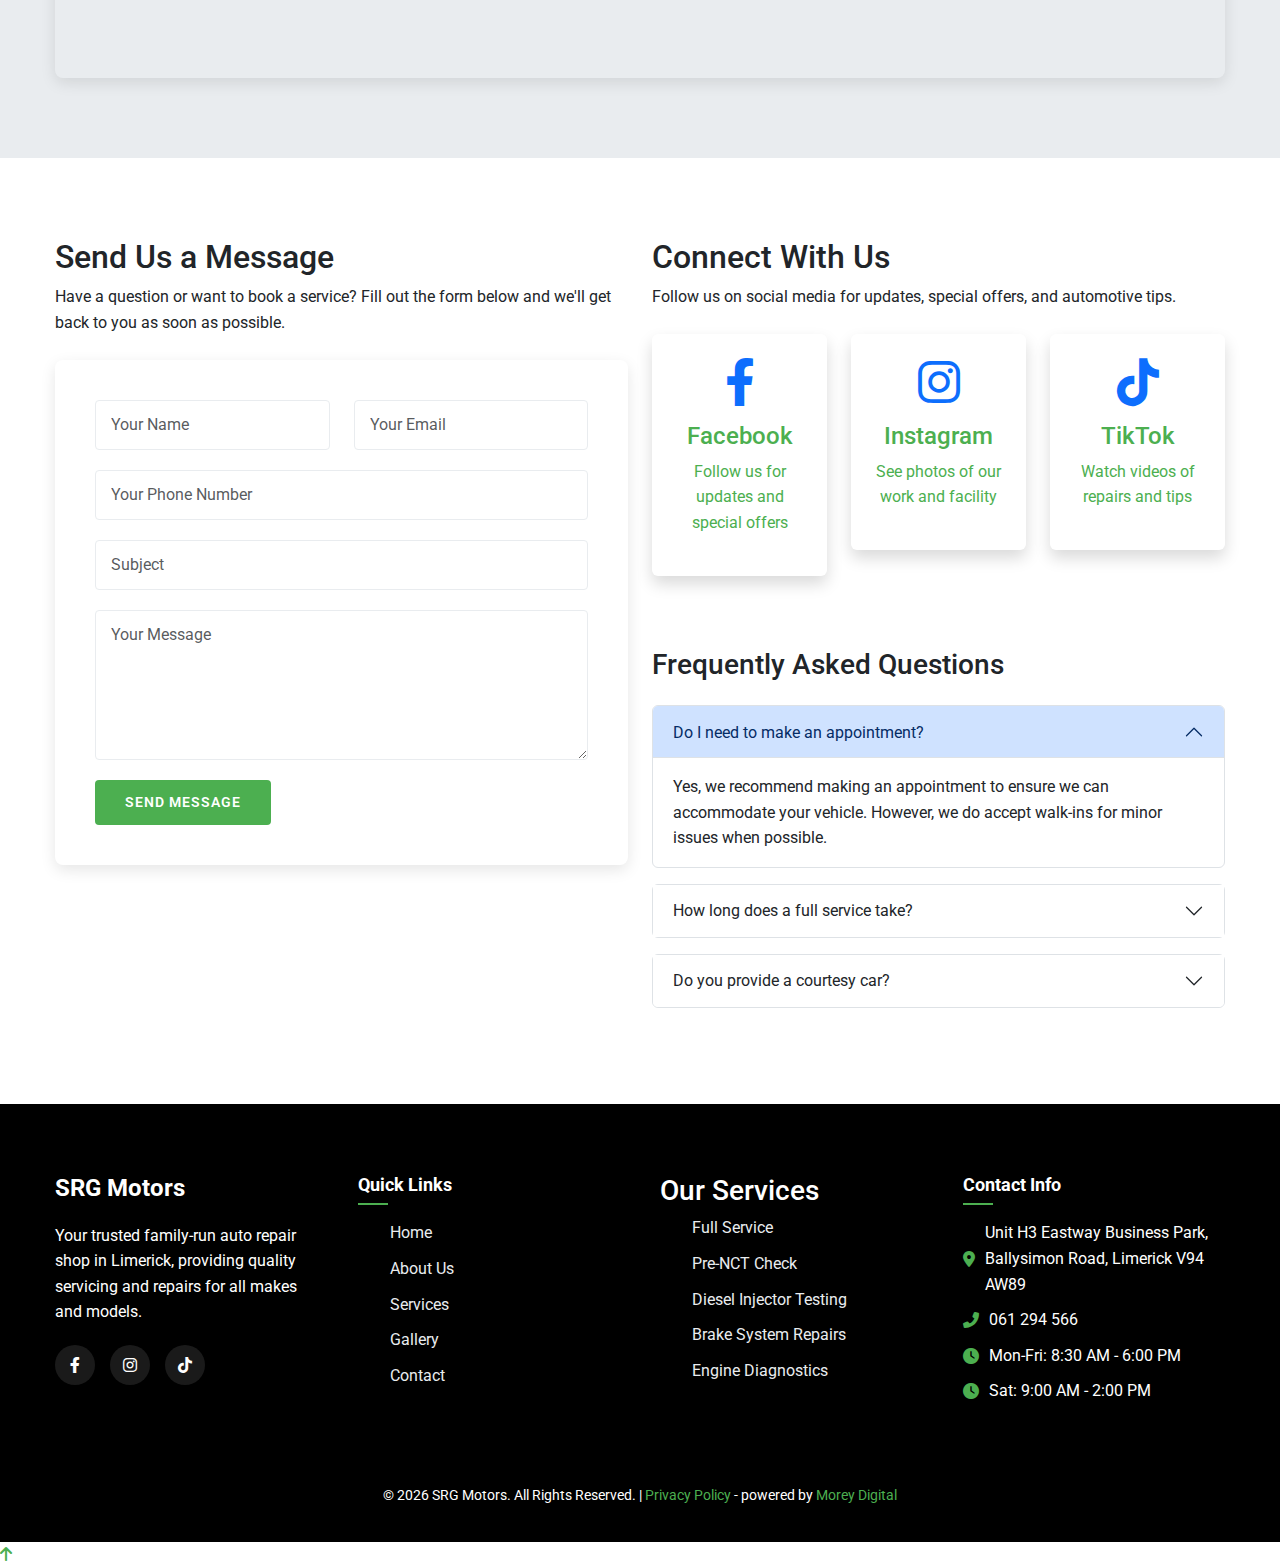
<file: contact.html>
<!DOCTYPE html>
<html lang="en">
<head>
    <meta charset="UTF-8">
    <meta name="viewport" content="width=device-width, initial-scale=1.0">
    <title>Contact Us | SRG Motors - Quality Servicing and Repairs in Limerick</title>
    <meta name="description" content="Contact SRG Motors in Limerick for quality auto repair services. Located at Unit H3 Eastway Business Park, Ballysimon Road, Limerick V94 AW89. Call us at 061 294 566.">
    
    <!-- Favicon -->
    <link rel="icon" href="logo_srg.jpeg" type="image/jpeg">
    
    <!-- Google Fonts -->
    <link href="https://fonts.googleapis.com/css2?family=Montserrat:wght@400;500;600;700&family=Roboto:wght@300;400;500;700&display=swap" rel="stylesheet">
    
    <!-- Font Awesome -->
    <link rel="stylesheet" href="https://cdnjs.cloudflare.com/ajax/libs/font-awesome/6.0.0-beta3/css/all.min.css">
    
    <!-- Bootstrap CSS -->
    <link href="https://cdn.jsdelivr.net/npm/bootstrap@5.1.3/dist/css/bootstrap.min.css" rel="stylesheet">
    
    <!-- Custom CSS -->
    <link rel="stylesheet" href="css/style.css">
    <link rel="stylesheet" href="css/page-header.css">
    
    <style>
        /* Additional Contact Page Styles */
        .contact-form .form-control {
            padding: 12px 15px;
            border: 1px solid var(--light-gray);
            border-radius: 4px;
            font-size: 16px;
            margin-bottom: 20px;
        }
        
        .contact-form .form-control:focus {
            border-color: var(--primary-color);
            box-shadow: 0 0 0 0.2rem rgba(76, 175, 80, 0.25);
        }
        
        .contact-info-card {
            background-color: var(--white-color);
            border-radius: 8px;
            box-shadow: var(--box-shadow);
            padding: 30px;
            height: 100%;
            transition: var(--transition);
        }
        
        .contact-info-card:hover {
            transform: translateY(-10px);
        }
        
        .contact-info-icon {
            width: 70px;
            height: 70px;
            background-color: var(--primary-color);
            color: var(--white-color);
            border-radius: 50%;
            display: flex;
            align-items: center;
            justify-content: center;
            font-size: 28px;
            margin: 0 auto 20px;
        }
        
        .error-message {
            color: #dc3545;
            font-size: 14px;
            margin-top: -15px;
            margin-bottom: 15px;
        }
        
        .alert-success {
            background-color: #d4edda;
            color: #155724;
            border-color: #c3e6cb;
            padding: 15px;
            border-radius: 4px;
            margin-bottom: 20px;
        }
        
        .map-responsive {
            overflow: hidden;
            padding-bottom: 450px;
            position: relative;
            height: 0;
            border-radius: 8px;
            box-shadow: var(--box-shadow);
        }
        
        .map-responsive iframe {
            left: 0;
            top: 0;
            height: 100%;
            width: 100%;
            position: absolute;
            border: 0;
        }
    </style>
</head>
<body>
    <!-- Header -->
    <header class="header">
        <div class="container">
            <div class="header-inner">
                <div class="logo">
                    <a href="index.html">
                        <img src="logo_srg.jpeg" alt="SRG Motors Logo">
                        <h1>SRG <span>Motors</span></h1>
                    </a>
                </div>
                
                <button class="mobile-nav-toggle">
                    <i class="fas fa-bars"></i>
                </button>
                
                <ul class="nav-menu">
                    <li><a href="index.html">Home</a></li>
                    <li><a href="about.html">About</a></li>
                    <li><a href="services.html">Services</a></li>
                    <li><a href="gallery.html">Gallery</a></li>
                    <li><a href="contact.html" class="active">Contact</a></li>
                </ul>
            </div>
        </div>
    </header>

    <!-- Page Header -->
    <section class="page-header" style="background-image: url('service.jpg');">
        <div class="container">
            <div class="page-header-content">
                <h1>Contact Us</h1>
                <nav aria-label="breadcrumb">
                    <ol class="breadcrumb">
                        <li class="breadcrumb-item"><a href="index.html">Home</a></li>
                        <li class="breadcrumb-item active" aria-current="page">Contact</li>
                    </ol>
                </nav>
            </div>
        </div>
    </section>

    <!-- Contact Info Section -->
    <section class="section">
        <div class="container">
            <div class="section-title">
                <h2>Get In Touch</h2>
                <p>We're here to help with all your automotive needs</p>
            </div>
            
            <div class="row">
                <div class="col-md-4 mb-4">
                    <div class="contact-info-card text-center">
                        <div class="contact-info-icon">
                            <i class="fas fa-map-marker-alt"></i>
                        </div>
                        <h3>Our Location</h3>
                        <p>Unit H3 Eastway Business Park, Ballysimon Road, Limerick V94 AW89</p>
                        <p class="mt-2"><small>Right beside the Limerick NCT centre</small></p>
                    </div>
                </div>
                
                <div class="col-md-4 mb-4">
                    <div class="contact-info-card text-center">
                        <div class="contact-info-icon">
                            <i class="fas fa-phone-alt"></i>
                        </div>
                        <h3>Phone Number</h3>
                        <p>TEL: 061 294 566</p>
                        <a href="tel:061294566" class="btn mt-3">Call Now</a>
                    </div>
                </div>
                
                <div class="col-md-4 mb-4">
                    <div class="contact-info-card text-center">
                        <div class="contact-info-icon">
                            <i class="fas fa-clock"></i>
                        </div>
                        <h3>Opening Hours</h3>
                        <p>Monday - Friday: 8:30 AM - 6:00 PM</p>
                        <p>Saturday: 9:00 AM - 2:00 PM</p>
                        <p>Sunday: Closed</p>
                    </div>
                </div>
            </div>
        </div>
    </section>

    <!-- Map Section -->
    <section class="section" style="background-color: var(--light-gray);">
        <div class="container">
            <div class="section-title">
                <h2>Find Us</h2>
                <p>Conveniently located right beside the Limerick NCT centre</p>
            </div>
            
            <div class="map-responsive">
                <iframe src="https://www.google.com/maps/embed?pb=!1m26!1m12!1m3!1d855.8336320136958!2d-8.588687537410049!3d52.64800019448546!2m3!1f0!2f0!3f0!3m2!1i1024!2i768!4f13.1!4m11!3e6!4m3!3m2!1d52.6667876!2d-8.573532799999999!4m5!1s0x485b5bf876b2c0cf%3A0xddff9f4dde060c5f!2sUnit%20H3%2C%20Eastway%20Business%20Park%2C%20Ballysimon%20Rd%2C%20Crabb&#39;s-Land%2C%20Limerick%2C%20V94%20AW89!3m2!1d52.648525!2d-8.587993899999999!5e0!3m2!1sen!2sie!4v1744753638556!5m2!1sen!2sie" allowfullscreen="" loading="lazy" referrerpolicy="no-referrer-when-downgrade"></iframe>
            </div>
        </div>
    </section>

    <!-- Contact Form Section -->
    <section class="section">
        <div class="container">
            <div class="row">
                <div class="col-lg-6 mb-5 mb-lg-0">
                    <h2>Send Us a Message</h2>
                    <p class="mb-4">Have a question or want to book a service? Fill out the form below and we'll get back to you as soon as possible.</p>
                    
                    <form class="contact-form" id="contactForm">
                        <div class="row">
                            <div class="col-md-6">
                                <div class="form-group">
                                    <input type="text" class="form-control" id="name" placeholder="Your Name" required>
                                </div>
                            </div>
                            <div class="col-md-6">
                                <div class="form-group">
                                    <input type="email" class="form-control" id="email" placeholder="Your Email" required>
                                </div>
                            </div>
                        </div>
                        
                        <div class="form-group">
                            <input type="text" class="form-control" id="phone" placeholder="Your Phone Number">
                        </div>
                        
                        <div class="form-group">
                            <input type="text" class="form-control" id="subject" placeholder="Subject" required>
                        </div>
                        
                        <div class="form-group">
                            <textarea class="form-control" id="message" rows="5" placeholder="Your Message" required></textarea>
                        </div>
                        
                        <button type="submit" class="btn">Send Message</button>
                    </form>
                </div>
                
                <div class="col-lg-6">
                    <h2>Connect With Us</h2>
                    <p class="mb-4">Follow us on social media for updates, special offers, and automotive tips.</p>
                    
                    <div class="social-connect mb-5">
                        <div class="row">
                            <div class="col-md-4 mb-4">
                                <div class="social-card text-center p-4 bg-white rounded shadow">
                                    <a href="https://www.facebook.com/SRGMotors" target="_blank" class="text-decoration-none">
                                        <i class="fab fa-facebook-f fa-3x mb-3 text-primary"></i>
                                        <h4>Facebook</h4>
                                        <p>Follow us for updates and special offers</p>
                                    </a>
                                </div>
                            </div>
                            
                            <div class="col-md-4 mb-4">
                                <div class="social-card text-center p-4 bg-white rounded shadow">
                                    <a href="https://www.instagram.com/srg_motors/" target="_blank" class="text-decoration-none">
                                        <i class="fab fa-instagram fa-3x mb-3 text-primary"></i>
                                        <h4>Instagram</h4>
                                        <p>See photos of our work and facility</p>
                                    </a>
                                </div>
                            </div>
                            
                            <div class="col-md-4 mb-4">
                                <div class="social-card text-center p-4 bg-white rounded shadow">
                                    <a href="https://www.tiktok.com/@srgmotors" target="_blank" class="text-decoration-none">
                                        <i class="fab fa-tiktok fa-3x mb-3 text-primary"></i>
                                        <h4>TikTok</h4>
                                        <p>Watch videos of repairs and tips</p>
                                    </a>
                                </div>
                            </div>
                        </div>
                    </div>
                    
                    <div class="faq-section">
                        <h3 class="mb-4">Frequently Asked Questions</h3>
                        
                        <div class="accordion" id="faqAccordion">
                            <div class="accordion-item mb-3 border rounded">
                                <h2 class="accordion-header" id="headingOne">
                                    <button class="accordion-button" type="button" data-bs-toggle="collapse" data-bs-target="#collapseOne" aria-expanded="true" aria-controls="collapseOne">
                                        Do I need to make an appointment?
                                    </button>
                                </h2>
                                <div id="collapseOne" class="accordion-collapse collapse show" aria-labelledby="headingOne" data-bs-parent="#faqAccordion">
                                    <div class="accordion-body">
                                        Yes, we recommend making an appointment to ensure we can accommodate your vehicle. However, we do accept walk-ins for minor issues when possible.
                                    </div>
                                </div>
                            </div>
                            
                            <div class="accordion-item mb-3 border rounded">
                                <h2 class="accordion-header" id="headingTwo">
                                    <button class="accordion-button collapsed" type="button" data-bs-toggle="collapse" data-bs-target="#collapseTwo" aria-expanded="false" aria-controls="collapseTwo">
                                        How long does a full service take?
                                    </button>
                                </h2>
                                <div id="collapseTwo" class="accordion-collapse collapse" aria-labelledby="headingTwo" data-bs-parent="#faqAccordion">
                                    <div class="accordion-body">
                                        A standard full service typically takes 2-3 hours, depending on the vehicle and any additional issues that may be discovered during the service.
                                    </div>
                                </div>
                            </div>
                            
                            <div class="accordion-item mb-3 border rounded">
                                <h2 class="accordion-header" id="headingThree">
                                    <button class="accordion-button collapsed" type="button" data-bs-toggle="collapse" data-bs-target="#collapseThree" aria-expanded="false" aria-controls="collapseThree">
                                        Do you provide a courtesy car?
                                    </button>
                                </h2>
                                <div id="collapseThree" class="accordion-collapse collapse" aria-labelledby="headingThree" data-bs-parent="#faqAccordion">
                                    <div class="accordion-body">
                                        We offer courtesy cars for customers having major repairs done, subject to availability. Please inquire when booking your appointment.
                                    </div>
                                </div>
                            </div>
                        </div>
                    </div>
                </div>
            </div>
        </div>
    </section>

    <!-- Footer -->
    <footer class="footer">
        <div class="container">
            <div class="footer-content">
                <div class="footer-info">
                    <h3>SRG Motors</h3>
                    <p>Your trusted family-run auto repair shop in Limerick, providing quality servicing and repairs for all makes and models.</p>
                    <div class="social-links">
                        <a href="https://www.facebook.com/SRGMotors" target="_blank"><i class="fab fa-facebook-f"></i></a>
                        <a href="https://www.instagram.com/srg_motors/" target="_blank"><i class="fab fa-instagram"></i></a>
                        <a href="https://www.tiktok.com/@srgmotors" target="_blank"><i class="fab fa-tiktok"></i></a>
                    </div>
                </div>
                
                <div class="footer-links">
                    <h3>Quick Links</h3>
                    <ul>
                        <li><a href="index.html">Home</a></li>
                        <li><a href="about.html">About Us</a></li>
                        <li><a href="services.html">Services</a></li>
                        <li><a href="gallery.html">Gallery</a></li>
                        <li><a href="contact.html">Contact</a></li>
                    </ul>
                </div>
                
                <div class="footer-services">
                    <h3>Our Services</h3>
                    <ul>
                        <li><a href="services.html">Full Service</a></li>
                        <li><a href="services.html">Pre-NCT Check</a></li>
                        <li><a href="services.html">Diesel Injector Testing</a></li>
                        <li><a href="services.html">Brake System Repairs</a></li>
                        <li><a href="services.html">Engine Diagnostics</a></li>
                    </ul>
                </div>
                
                <div class="footer-contact">
                    <h3>Contact Info</h3>
                    <p><i class="fas fa-map-marker-alt"></i> Unit H3 Eastway Business Park, Ballysimon Road, Limerick V94 AW89</p>
                    <p><i class="fas fa-phone-alt"></i> 061 294 566</p>
                    <p><i class="fas fa-clock"></i> Mon-Fri: 8:30 AM - 6:00 PM</p>
                    <p><i class="fas fa-clock"></i> Sat: 9:00 AM - 2:00 PM</p>
                </div>
            </div>
        </div>
        
        <div class="footer-bottom">
            <div class="container">
                <p>&copy; <span id="current-year">2025</span> SRG Motors. All Rights Reserved. | <a href="#">Privacy Policy</a> - powered by <a href="https://moreydigital.ie/" target="_blank">Morey Digital</a></p>
            </div>
        </div>
    </footer>

    <!-- Back to Top Button -->
    <a href="#" class="back-to-top"><i class="fas fa-arrow-up"></i></a>

    <!-- Bootstrap JS Bundle with Popper -->
    <script src="https://cdn.jsdelivr.net/npm/bootstrap@5.1.3/dist/js/bootstrap.bundle.min.js"></script>
    
    <!-- Custom JS -->
    <script src="js/main.js"></script>
    
    <!-- Contact Form Validation Script -->
    <script>
        document.addEventListener('DOMContentLoaded', function() {
            const contactForm = document.getElementById('contactForm');
            
            if (contactForm) {
                contactForm.addEventListener('submit', function(e) {
                    e.preventDefault();
                    
                    // Simple validation
                    let isValid = true;
                    const nameInput = document.getElementById('name');
                    const emailInput = document.getElementById('email');
                    const subjectInput = document.getElementById('subject');
                    const messageInput = document.getElementById('message');
                    
                    if (nameInput.value.trim() === '') {
                        showError(nameInput, 'Please enter your name');
                        isValid = false;
                    } else {
                        removeError(nameInput);
                    }
                    
                    if (emailInput.value.trim() === '') {
                        showError(emailInput, 'Please enter your email');
                        isValid = false;
                    } else if (!isValidEmail(emailInput.value)) {
                        showError(emailInput, 'Please enter a valid email');
                        isValid = false;
                    } else {
                        removeError(emailInput);
                    }
                    
                    if (subjectInput.value.trim() === '') {
                        showError(subjectInput, 'Please enter a subject');
                        isValid = false;
                    } else {
                        removeError(subjectInput);
                    }
                    
                    if (messageInput.value.trim() === '') {
                        showError(messageInput, 'Please enter your message');
                        isValid = false;
                    } else {
                        removeError(messageInput);
                    }
                    
                    if (isValid) {
                        // In a real application, you would send the form data to a server
                        // For now, just show a success message
                        const successMessage = document.createElement('div');
                        successMessage.className = 'alert alert-success';
                        successMessage.innerHTML = '<p>Thank you for your message! We will get back to you soon.</p>';
                        
                        contactForm.prepend(successMessage);
                        contactForm.reset();
                        
                        // Remove success message after 5 seconds
                        setTimeout(() => {
                            successMessage.remove();
                        }, 5000);
                    }
                });
            }
            
            function showError(input, message) {
                const formGroup = input.parentElement;
                let errorElement = formGroup.querySelector('.error-message');
                
                if (!errorElement) {
                    errorElement = document.createElement('div');
                    errorElement.className = 'error-message';
                    formGroup.appendChild(errorElement);
                }
                
                errorElement.textContent = message;
                input.classList.add('is-invalid');
            }
            
            function removeError(input) {
                const formGroup = input.parentElement;
                const errorElement = formGroup.querySelector('.error-message');
                
                if (errorElement) {
                    errorElement.remove();
                }
                
                input.classList.remove('is-invalid');
            }
            
            function isValidEmail(email) {
                const re = /^(([^<>()\[\]\\.,;:\s@"]+(\.[^<>()\[\]\\.,;:\s@"]+)*)|(".+"))@((\[[0-9]{1,3}\.[0-9]{1,3}\.[0-9]{1,3}\.[0-9]{1,3}])|(([a-zA-Z\-0-9]+\.)+[a-zA-Z]{2,}))$/;
                return re.test(String(email).toLowerCase());
            }
        });
    </script>
</body>
</html>
</file>
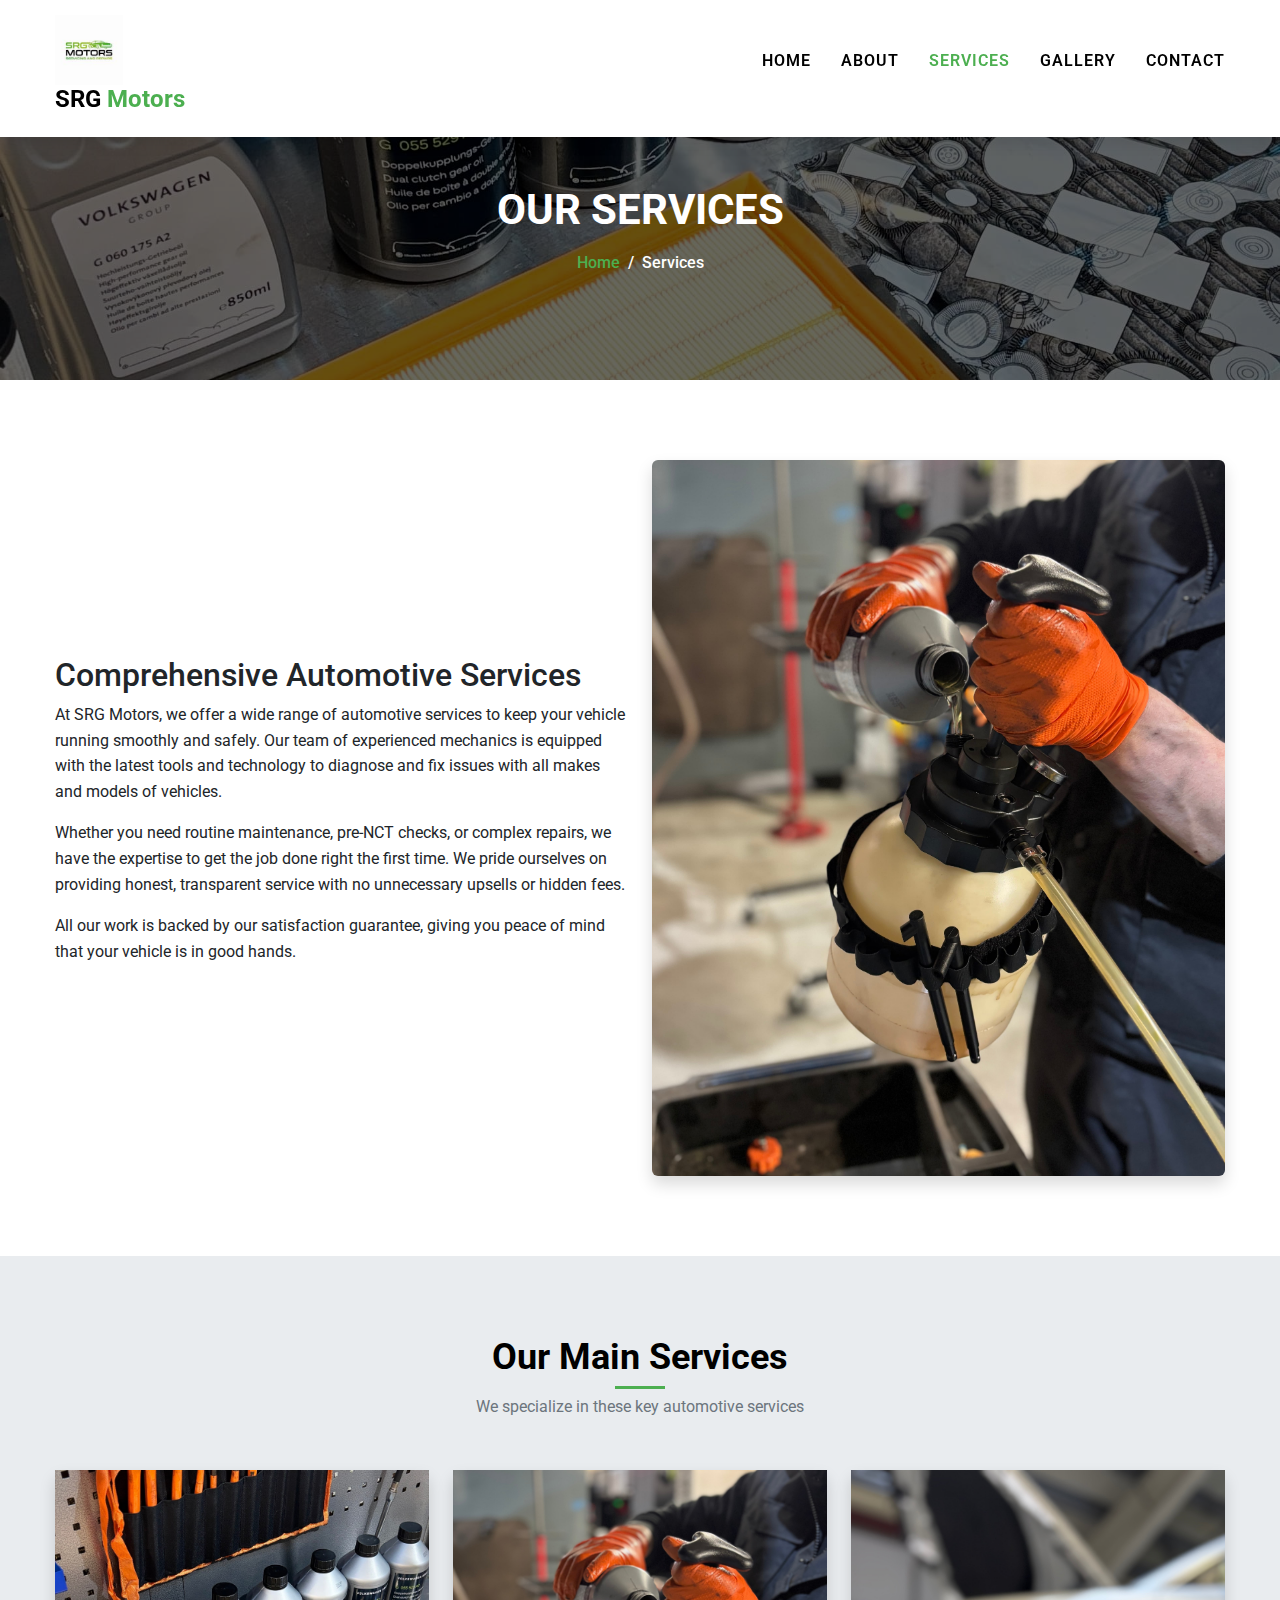
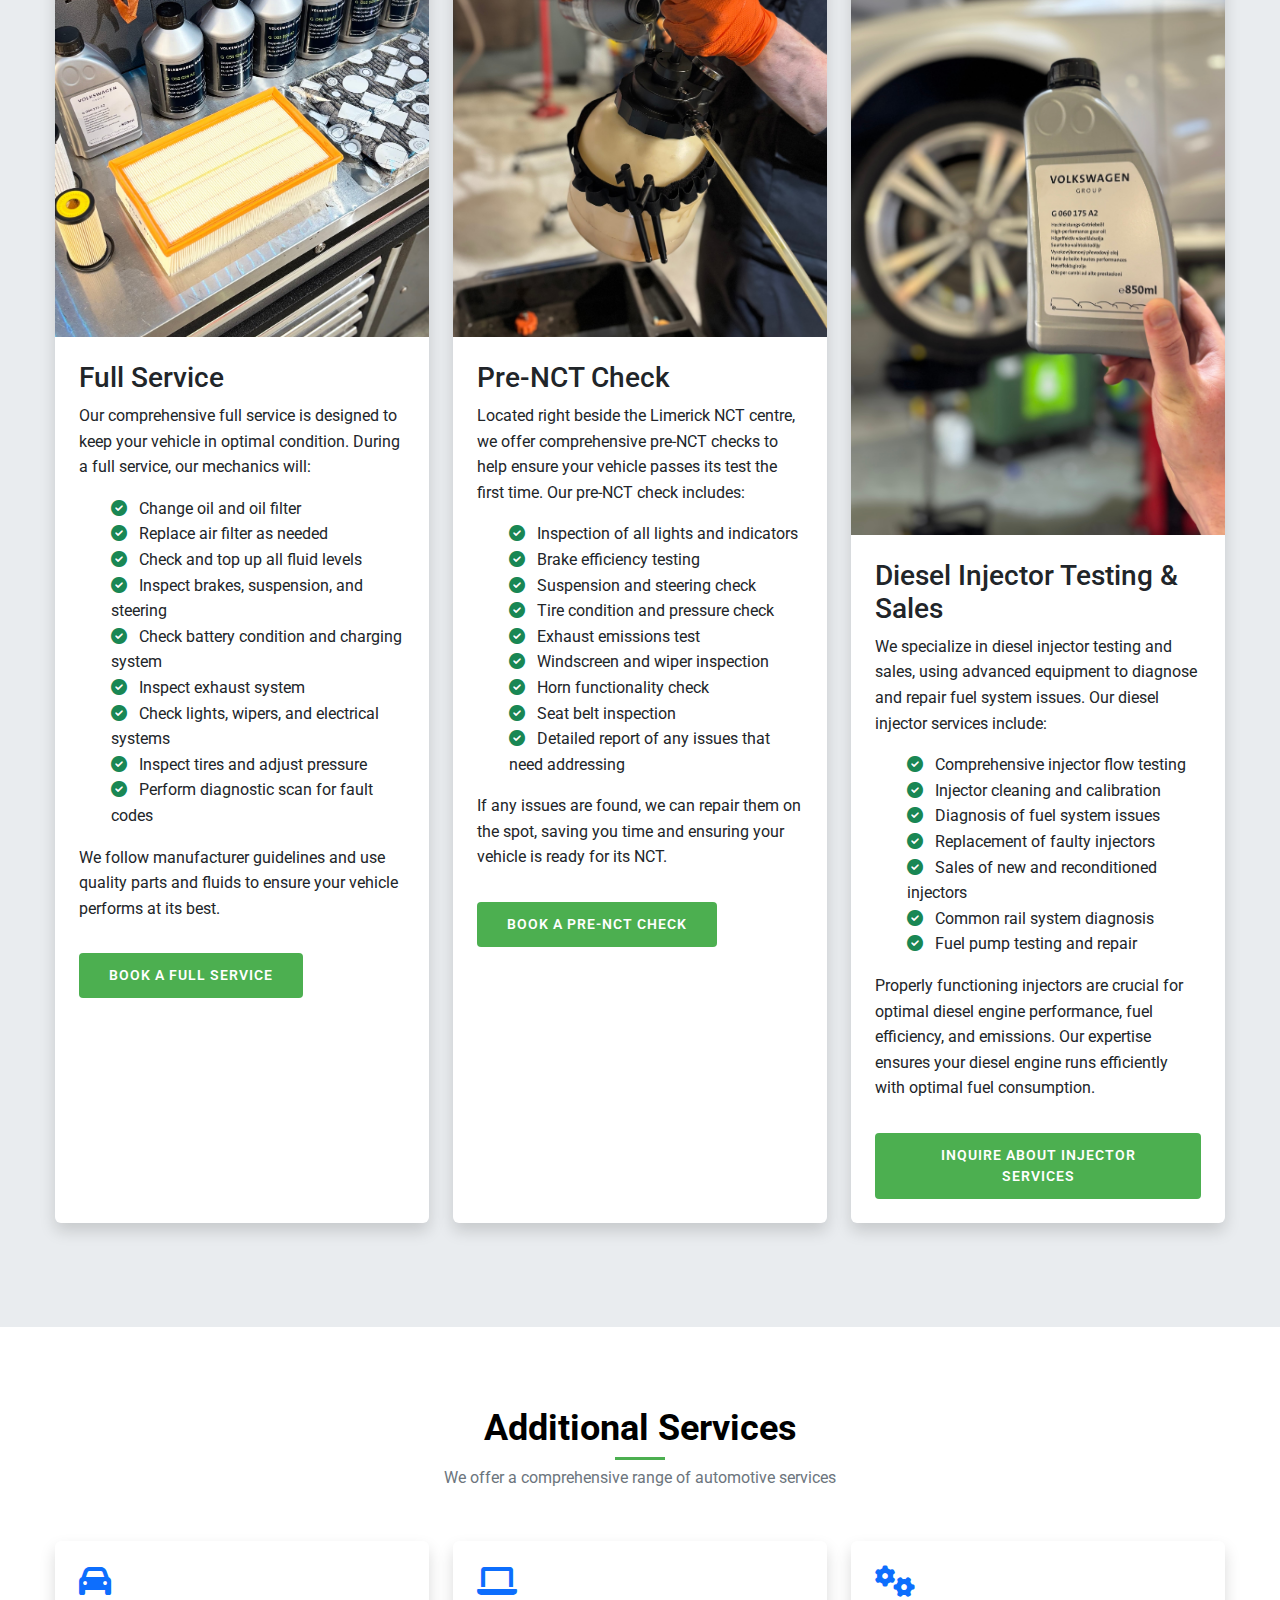
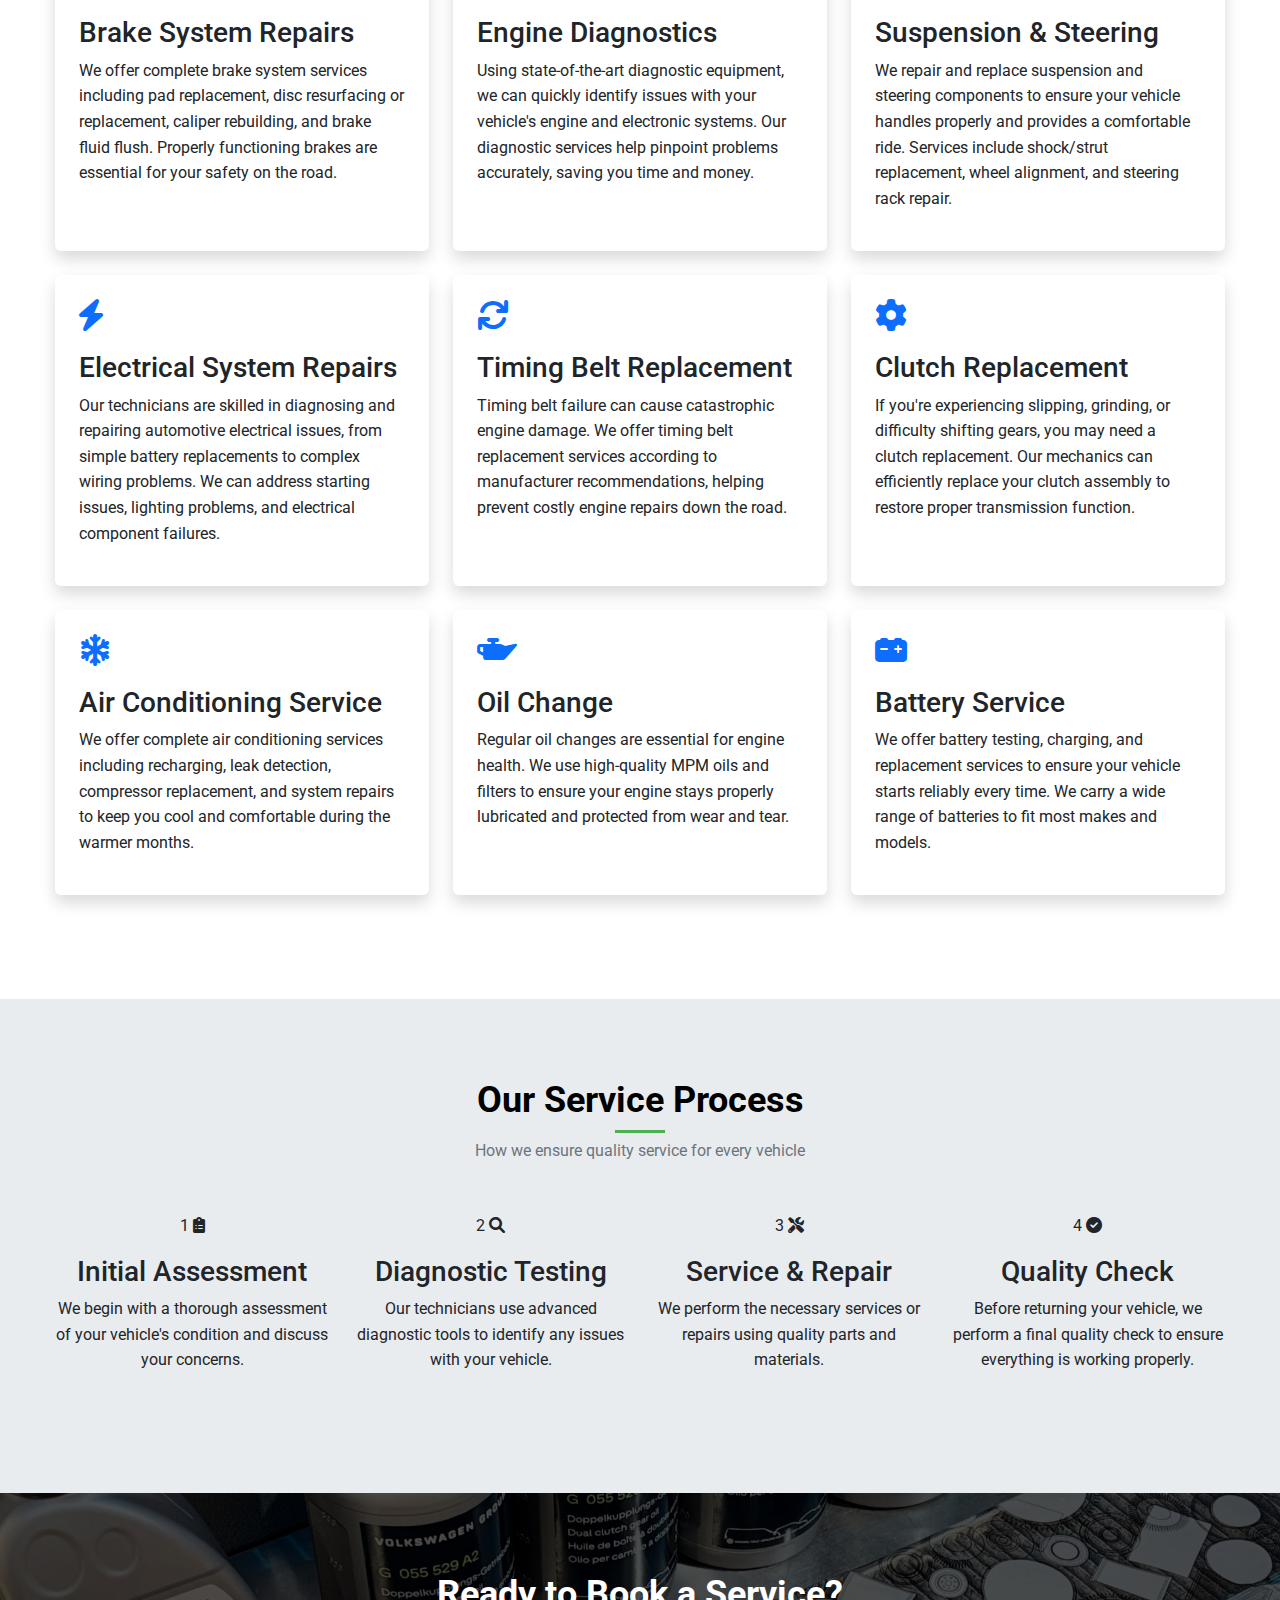
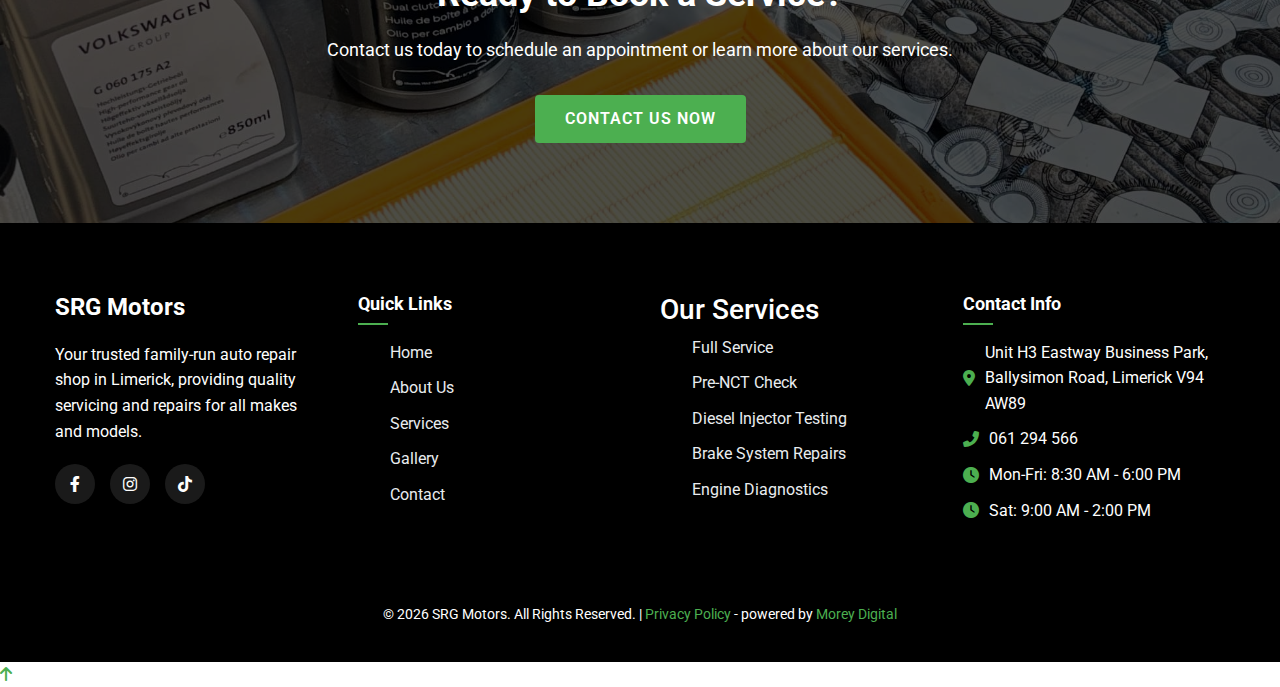
<file: services.html>
<!DOCTYPE html>
<html lang="en">
<head>
    <meta charset="UTF-8">
    <meta name="viewport" content="width=device-width, initial-scale=1.0">
    <title>Our Services | SRG Motors - Quality Servicing and Repairs in Limerick</title>
    <meta name="description" content="SRG Motors offers a wide range of automotive services including full service, pre-NCT checks, and diesel injector testing and sales in Limerick.">
    
    <!-- Favicon -->
    <link rel="icon" href="logo_srg.jpeg" type="image/jpeg">
    
    <!-- Google Fonts -->
    <link href="https://fonts.googleapis.com/css2?family=Montserrat:wght@400;500;600;700&family=Roboto:wght@300;400;500;700&display=swap" rel="stylesheet">
    
    <!-- Font Awesome -->
    <link rel="stylesheet" href="https://cdnjs.cloudflare.com/ajax/libs/font-awesome/6.0.0-beta3/css/all.min.css">
    
    <!-- Bootstrap CSS -->
    <link href="https://cdn.jsdelivr.net/npm/bootstrap@5.1.3/dist/css/bootstrap.min.css" rel="stylesheet">
    
    <!-- Custom CSS -->
    <link rel="stylesheet" href="css/style.css">
    <link rel="stylesheet" href="css/page-header.css">
</head>
<body>
    <!-- Header -->
    <header class="header">
        <div class="container">
            <div class="header-inner">
                <div class="logo">
                    <a href="index.html">
                        <img src="logo_srg.jpeg" alt="SRG Motors Logo">
                        <h1>SRG <span>Motors</span></h1>
                    </a>
                </div>
                
                <button class="mobile-nav-toggle">
                    <i class="fas fa-bars"></i>
                </button>
                
                <ul class="nav-menu">
                    <li><a href="index.html">Home</a></li>
                    <li><a href="about.html">About</a></li>
                    <li><a href="services.html" class="active">Services</a></li>
                    <li><a href="gallery.html">Gallery</a></li>
                    <li><a href="contact.html">Contact</a></li>
                </ul>
            </div>
        </div>
    </header>

    <!-- Page Header -->
    <section class="page-header" style="background-image: url('service.jpg');">
        <div class="container">
            <div class="page-header-content">
                <h1>Our Services</h1>
                <nav aria-label="breadcrumb">
                    <ol class="breadcrumb">
                        <li class="breadcrumb-item"><a href="index.html">Home</a></li>
                        <li class="breadcrumb-item active" aria-current="page">Services</li>
                    </ol>
                </nav>
            </div>
        </div>
    </section>

    <!-- Services Introduction -->
    <section class="section">
        <div class="container">
            <div class="row align-items-center">
                <div class="col-lg-6 mb-4 mb-lg-0">
                    <h2>Comprehensive Automotive Services</h2>
                    <p>At SRG Motors, we offer a wide range of automotive services to keep your vehicle running smoothly and safely. Our team of experienced mechanics is equipped with the latest tools and technology to diagnose and fix issues with all makes and models of vehicles.</p>
                    <p>Whether you need routine maintenance, pre-NCT checks, or complex repairs, we have the expertise to get the job done right the first time. We pride ourselves on providing honest, transparent service with no unnecessary upsells or hidden fees.</p>
                    <p>All our work is backed by our satisfaction guarantee, giving you peace of mind that your vehicle is in good hands.</p>
                </div>
                <div class="col-lg-6">
                    <img src="service2.jpg" alt="SRG Motors Workshop" class="img-fluid rounded shadow">
                </div>
            </div>
        </div>
    </section>

    <!-- Main Services -->
    <section class="section" style="background-color: var(--light-gray);">
        <div class="container">
            <div class="section-title">
                <h2>Our Main Services</h2>
                <p>We specialize in these key automotive services</p>
            </div>
            
            <div class="row">
                <!-- Full Service -->
                <div class="col-lg-4 mb-4">
                    <div class="service-detail-card bg-white rounded shadow h-100">
                        <div class="service-detail-img">
                            <img src="service.jpg" alt="Full Service" class="img-fluid">
                        </div>
                        <div class="service-detail-content p-4">
                            <h3>Full Service</h3>
                            <p>Our comprehensive full service is designed to keep your vehicle in optimal condition. During a full service, our mechanics will:</p>
                            <ul class="service-list">
                                <li><i class="fas fa-check-circle text-success me-2"></i> Change oil and oil filter</li>
                                <li><i class="fas fa-check-circle text-success me-2"></i> Replace air filter as needed</li>
                                <li><i class="fas fa-check-circle text-success me-2"></i> Check and top up all fluid levels</li>
                                <li><i class="fas fa-check-circle text-success me-2"></i> Inspect brakes, suspension, and steering</li>
                                <li><i class="fas fa-check-circle text-success me-2"></i> Check battery condition and charging system</li>
                                <li><i class="fas fa-check-circle text-success me-2"></i> Inspect exhaust system</li>
                                <li><i class="fas fa-check-circle text-success me-2"></i> Check lights, wipers, and electrical systems</li>
                                <li><i class="fas fa-check-circle text-success me-2"></i> Inspect tires and adjust pressure</li>
                                <li><i class="fas fa-check-circle text-success me-2"></i> Perform diagnostic scan for fault codes</li>
                            </ul>
                            <p>We follow manufacturer guidelines and use quality parts and fluids to ensure your vehicle performs at its best.</p>
                            <a href="contact.html" class="btn mt-3">Book a Full Service</a>
                        </div>
                    </div>
                </div>
                
                <!-- Pre-NCT Check -->
                <div class="col-lg-4 mb-4">
                    <div class="service-detail-card bg-white rounded shadow h-100">
                        <div class="service-detail-img">
                            <img src="service2.jpg" alt="Pre-NCT Check" class="img-fluid">
                        </div>
                        <div class="service-detail-content p-4">
                            <h3>Pre-NCT Check</h3>
                            <p>Located right beside the Limerick NCT centre, we offer comprehensive pre-NCT checks to help ensure your vehicle passes its test the first time. Our pre-NCT check includes:</p>
                            <ul class="service-list">
                                <li><i class="fas fa-check-circle text-success me-2"></i> Inspection of all lights and indicators</li>
                                <li><i class="fas fa-check-circle text-success me-2"></i> Brake efficiency testing</li>
                                <li><i class="fas fa-check-circle text-success me-2"></i> Suspension and steering check</li>
                                <li><i class="fas fa-check-circle text-success me-2"></i> Tire condition and pressure check</li>
                                <li><i class="fas fa-check-circle text-success me-2"></i> Exhaust emissions test</li>
                                <li><i class="fas fa-check-circle text-success me-2"></i> Windscreen and wiper inspection</li>
                                <li><i class="fas fa-check-circle text-success me-2"></i> Horn functionality check</li>
                                <li><i class="fas fa-check-circle text-success me-2"></i> Seat belt inspection</li>
                                <li><i class="fas fa-check-circle text-success me-2"></i> Detailed report of any issues that need addressing</li>
                            </ul>
                            <p>If any issues are found, we can repair them on the spot, saving you time and ensuring your vehicle is ready for its NCT.</p>
                            <a href="contact.html" class="btn mt-3">Book a Pre-NCT Check</a>
                        </div>
                    </div>
                </div>
                
                <!-- Diesel Injector Testing -->
                <div class="col-lg-4 mb-4">
                    <div class="service-detail-card bg-white rounded shadow h-100">
                        <div class="service-detail-img">
                            <img src="dsgOil_service.jpg" alt="Diesel Injector Testing" class="img-fluid">
                        </div>
                        <div class="service-detail-content p-4">
                            <h3>Diesel Injector Testing & Sales</h3>
                            <p>We specialize in diesel injector testing and sales, using advanced equipment to diagnose and repair fuel system issues. Our diesel injector services include:</p>
                            <ul class="service-list">
                                <li><i class="fas fa-check-circle text-success me-2"></i> Comprehensive injector flow testing</li>
                                <li><i class="fas fa-check-circle text-success me-2"></i> Injector cleaning and calibration</li>
                                <li><i class="fas fa-check-circle text-success me-2"></i> Diagnosis of fuel system issues</li>
                                <li><i class="fas fa-check-circle text-success me-2"></i> Replacement of faulty injectors</li>
                                <li><i class="fas fa-check-circle text-success me-2"></i> Sales of new and reconditioned injectors</li>
                                <li><i class="fas fa-check-circle text-success me-2"></i> Common rail system diagnosis</li>
                                <li><i class="fas fa-check-circle text-success me-2"></i> Fuel pump testing and repair</li>
                            </ul>
                            <p>Properly functioning injectors are crucial for optimal diesel engine performance, fuel efficiency, and emissions. Our expertise ensures your diesel engine runs efficiently with optimal fuel consumption.</p>
                            <a href="contact.html" class="btn mt-3">Inquire About Injector Services</a>
                        </div>
                    </div>
                </div>
            </div>
        </div>
    </section>

    <!-- Additional Services -->
    <section class="section">
        <div class="container">
            <div class="section-title">
                <h2>Additional Services</h2>
                <p>We offer a comprehensive range of automotive services</p>
            </div>
            
            <div class="row">
                <div class="col-md-6 col-lg-4 mb-4">
                    <div class="additional-service p-4 bg-white rounded shadow h-100">
                        <div class="service-icon mb-3">
                            <i class="fas fa-car fa-2x text-primary"></i>
                        </div>
                        <h3>Brake System Repairs</h3>
                        <p>We offer complete brake system services including pad replacement, disc resurfacing or replacement, caliper rebuilding, and brake fluid flush. Properly functioning brakes are essential for your safety on the road.</p>
                    </div>
                </div>
                
                <div class="col-md-6 col-lg-4 mb-4">
                    <div class="additional-service p-4 bg-white rounded shadow h-100">
                        <div class="service-icon mb-3">
                            <i class="fas fa-laptop fa-2x text-primary"></i>
                        </div>
                        <h3>Engine Diagnostics</h3>
                        <p>Using state-of-the-art diagnostic equipment, we can quickly identify issues with your vehicle's engine and electronic systems. Our diagnostic services help pinpoint problems accurately, saving you time and money.</p>
                    </div>
                </div>
                
                <div class="col-md-6 col-lg-4 mb-4">
                    <div class="additional-service p-4 bg-white rounded shadow h-100">
                        <div class="service-icon mb-3">
                            <i class="fas fa-cogs fa-2x text-primary"></i>
                        </div>
                        <h3>Suspension & Steering</h3>
                        <p>We repair and replace suspension and steering components to ensure your vehicle handles properly and provides a comfortable ride. Services include shock/strut replacement, wheel alignment, and steering rack repair.</p>
                    </div>
                </div>
                
                <div class="col-md-6 col-lg-4 mb-4">
                    <div class="additional-service p-4 bg-white rounded shadow h-100">
                        <div class="service-icon mb-3">
                            <i class="fas fa-bolt fa-2x text-primary"></i>
                        </div>
                        <h3>Electrical System Repairs</h3>
                        <p>Our technicians are skilled in diagnosing and repairing automotive electrical issues, from simple battery replacements to complex wiring problems. We can address starting issues, lighting problems, and electrical component failures.</p>
                    </div>
                </div>
                
                <div class="col-md-6 col-lg-4 mb-4">
                    <div class="additional-service p-4 bg-white rounded shadow h-100">
                        <div class="service-icon mb-3">
                            <i class="fas fa-sync fa-2x text-primary"></i>
                        </div>
                        <h3>Timing Belt Replacement</h3>
                        <p>Timing belt failure can cause catastrophic engine damage. We offer timing belt replacement services according to manufacturer recommendations, helping prevent costly engine repairs down the road.</p>
                    </div>
                </div>
                
                <div class="col-md-6 col-lg-4 mb-4">
                    <div class="additional-service p-4 bg-white rounded shadow h-100">
                        <div class="service-icon mb-3">
                            <i class="fas fa-cog fa-2x text-primary"></i>
                        </div>
                        <h3>Clutch Replacement</h3>
                        <p>If you're experiencing slipping, grinding, or difficulty shifting gears, you may need a clutch replacement. Our mechanics can efficiently replace your clutch assembly to restore proper transmission function.</p>
                    </div>
                </div>
                
                <div class="col-md-6 col-lg-4 mb-4">
                    <div class="additional-service p-4 bg-white rounded shadow h-100">
                        <div class="service-icon mb-3">
                            <i class="fas fa-snowflake fa-2x text-primary"></i>
                        </div>
                        <h3>Air Conditioning Service</h3>
                        <p>We offer complete air conditioning services including recharging, leak detection, compressor replacement, and system repairs to keep you cool and comfortable during the warmer months.</p>
                    </div>
                </div>
                
                <div class="col-md-6 col-lg-4 mb-4">
                    <div class="additional-service p-4 bg-white rounded shadow h-100">
                        <div class="service-icon mb-3">
                            <i class="fas fa-oil-can fa-2x text-primary"></i>
                        </div>
                        <h3>Oil Change</h3>
                        <p>Regular oil changes are essential for engine health. We use high-quality MPM oils and filters to ensure your engine stays properly lubricated and protected from wear and tear.</p>
                    </div>
                </div>
                
                <div class="col-md-6 col-lg-4 mb-4">
                    <div class="additional-service p-4 bg-white rounded shadow h-100">
                        <div class="service-icon mb-3">
                            <i class="fas fa-car-battery fa-2x text-primary"></i>
                        </div>
                        <h3>Battery Service</h3>
                        <p>We offer battery testing, charging, and replacement services to ensure your vehicle starts reliably every time. We carry a wide range of batteries to fit most makes and models.</p>
                    </div>
                </div>
            </div>
        </div>
    </section>

    <!-- Service Process -->
    <section class="section" style="background-color: var(--light-gray);">
        <div class="container">
            <div class="section-title">
                <h2>Our Service Process</h2>
                <p>How we ensure quality service for every vehicle</p>
            </div>
            
            <div class="row">
                <div class="col-md-3 mb-4">
                    <div class="process-step text-center">
                        <div class="process-icon mb-3">
                            <span class="process-number">1</span>
                            <i class="fas fa-clipboard-list"></i>
                        </div>
                        <h3>Initial Assessment</h3>
                        <p>We begin with a thorough assessment of your vehicle's condition and discuss your concerns.</p>
                    </div>
                </div>
                
                <div class="col-md-3 mb-4">
                    <div class="process-step text-center">
                        <div class="process-icon mb-3">
                            <span class="process-number">2</span>
                            <i class="fas fa-search"></i>
                        </div>
                        <h3>Diagnostic Testing</h3>
                        <p>Our technicians use advanced diagnostic tools to identify any issues with your vehicle.</p>
                    </div>
                </div>
                
                <div class="col-md-3 mb-4">
                    <div class="process-step text-center">
                        <div class="process-icon mb-3">
                            <span class="process-number">3</span>
                            <i class="fas fa-tools"></i>
                        </div>
                        <h3>Service & Repair</h3>
                        <p>We perform the necessary services or repairs using quality parts and materials.</p>
                    </div>
                </div>
                
                <div class="col-md-3 mb-4">
                    <div class="process-step text-center">
                        <div class="process-icon mb-3">
                            <span class="process-number">4</span>
                            <i class="fas fa-check-circle"></i>
                        </div>
                        <h3>Quality Check</h3>
                        <p>Before returning your vehicle, we perform a final quality check to ensure everything is working properly.</p>
                    </div>
                </div>
            </div>
        </div>
    </section>

    <!-- Call to Action -->
    <section class="section cta" style="background-image: url('service.jpg');">
        <div class="container">
            <div class="cta-content text-center">
                <h2>Ready to Book a Service?</h2>
                <p>Contact us today to schedule an appointment or learn more about our services.</p>
                <a href="contact.html" class="btn btn-lg">Contact Us Now</a>
            </div>
        </div>
    </section>

    <!-- Footer -->
    <footer class="footer">
        <div class="container">
            <div class="footer-content">
                <div class="footer-info">
                    <h3>SRG Motors</h3>
                    <p>Your trusted family-run auto repair shop in Limerick, providing quality servicing and repairs for all makes and models.</p>
                    <div class="social-links">
                        <a href="https://www.facebook.com/SRGMotors" target="_blank"><i class="fab fa-facebook-f"></i></a>
                        <a href="https://www.instagram.com/srg_motors/" target="_blank"><i class="fab fa-instagram"></i></a>
                        <a href="https://www.tiktok.com/@srgmotors" target="_blank"><i class="fab fa-tiktok"></i></a>
                    </div>
                </div>
                
                <div class="footer-links">
                    <h3>Quick Links</h3>
                    <ul>
                        <li><a href="index.html">Home</a></li>
                        <li><a href="about.html">About Us</a></li>
                        <li><a href="services.html">Services</a></li>
                        <li><a href="gallery.html">Gallery</a></li>
                        <li><a href="contact.html">Contact</a></li>
                    </ul>
                </div>
                
                <div class="footer-services">
                    <h3>Our Services</h3>
                    <ul>
                        <li><a href="services.html">Full Service</a></li>
                        <li><a href="services.html">Pre-NCT Check</a></li>
                        <li><a href="services.html">Diesel Injector Testing</a></li>
                        <li><a href="services.html">Brake System Repairs</a></li>
                        <li><a href="services.html">Engine Diagnostics</a></li>
                    </ul>
                </div>
                
                <div class="footer-contact">
                    <h3>Contact Info</h3>
                    <p><i class="fas fa-map-marker-alt"></i> Unit H3 Eastway Business Park, Ballysimon Road, Limerick V94 AW89</p>
                    <p><i class="fas fa-phone-alt"></i> 061 294 566</p>
                    <p><i class="fas fa-clock"></i> Mon-Fri: 8:30 AM - 6:00 PM</p>
                    <p><i class="fas fa-clock"></i> Sat: 9:00 AM - 2:00 PM</p>
                </div>
            </div>
        </div>
        
        <div class="footer-bottom">
            <div class="container">
                <p>&copy; <span id="current-year">2025</span> SRG Motors. All Rights Reserved. | <a href="#">Privacy Policy</a> - powered by <a href="https://moreydigital.ie/" target="_blank">Morey Digital</a></p>
            </div>
        </div>
    </footer>

    <!-- Back to Top Button -->
    <a href="#" class="back-to-top"><i class="fas fa-arrow-up"></i></a>

    <!-- Bootstrap JS Bundle with Popper -->
    <script src="https://cdn.jsdelivr.net/npm/bootstrap@5.1.3/dist/js/bootstrap.bundle.min.js"></script>
    
    <!-- Custom JS -->
    <script src="js/main.js"></script>
</body>
</html>
</file>
<file: css/style.css>
/* 
 * SRG Motors Website Stylesheet
 * Author: Cline
 * Version: 1.0
 */

/* Global Styles */
:root {
  --primary-color: #4CAF50; /* Green from SRG logo */
  --secondary-color: #000000; /* Black from SRG logo */
  --accent-color: #0056b3; /* Blue accent */
  --light-color: #f8f9fa;
  --dark-color: #343a40;
  --text-color: #212529;
  --gray-color: #6c757d;
  --light-gray: #e9ecef;
  --white-color: #ffffff;
  --font-primary: 'Roboto', sans-serif;
  --font-secondary: 'Montserrat', sans-serif;
  --transition: all 0.3s ease;
  --box-shadow: 0 5px 15px rgba(0, 0, 0, 0.1);
}

* {
  margin: 0;
  padding: 0;
  box-sizing: border-box;
}

html {
  scroll-behavior: smooth;
}

body {
  font-family: var(--font-primary);
  color: var(--text-color);
  line-height: 1.6;
  overflow-x: hidden;
}

a {
  text-decoration: none;
  color: var(--primary-color);
  transition: var(--transition);
}

a:hover {
  color: var(--accent-color);
}

ul {
  list-style: none;
}

img {
  max-width: 100%;
  height: auto;
}

.container {
  width: 100%;
  max-width: 1200px;
  margin: 0 auto;
  padding: 0 15px;
}

.btn {
  display: inline-block;
  padding: 12px 30px;
  background-color: var(--primary-color);
  color: var(--white-color);
  border: none;
  border-radius: 4px;
  cursor: pointer;
  transition: var(--transition);
  font-weight: 600;
  text-transform: uppercase;
  font-size: 14px;
  letter-spacing: 1px;
}

.btn:hover {
  background-color: var(--accent-color);
  color: var(--white-color);
}

.btn-secondary {
  background-color: var(--secondary-color);
}

.btn-secondary:hover {
  background-color: var(--dark-color);
}

.section {
  padding: 80px 0;
}

.section-title {
  text-align: center;
  margin-bottom: 50px;
}

.section-title h2 {
  font-size: 36px;
  font-weight: 700;
  color: var(--secondary-color);
  margin-bottom: 15px;
  position: relative;
  display: inline-block;
}

.section-title h2::after {
  content: '';
  position: absolute;
  width: 50px;
  height: 3px;
  background-color: var(--primary-color);
  bottom: -10px;
  left: 50%;
  transform: translateX(-50%);
}

.section-title p {
  color: var(--gray-color);
  max-width: 700px;
  margin: 0 auto;
}

/* Header Styles */
.header {
  position: fixed;
  top: 0;
  left: 0;
  width: 100%;
  z-index: 1000;
  background-color: var(--white-color);
  box-shadow: var(--box-shadow);
  transition: var(--transition);
}

.header.scrolled {
  padding: 10px 0;
}

.header-inner {
  display: flex;
  justify-content: space-between;
  align-items: center;
  padding: 15px 0;
}

.logo {
  display: flex;
  align-items: center;
}

.logo img {
  height: 70px; /* Increased from 50px */
  margin-right: 10px;
}

.logo h1 {
  font-size: 24px;
  font-weight: 700;
  color: var(--secondary-color);
}

.logo span {
  color: var(--primary-color);
}

.nav-menu {
  display: flex;
}

.nav-menu li {
  margin-left: 30px;
}

.nav-menu a {
  color: var(--secondary-color);
  font-weight: 600;
  font-size: 16px;
  text-transform: uppercase;
  letter-spacing: 1px;
}

.nav-menu a:hover,
.nav-menu a.active {
  color: var(--primary-color);
}

.mobile-nav-toggle {
  display: none;
  background: transparent;
  border: none;
  font-size: 24px;
  cursor: pointer;
  color: var(--secondary-color);
  z-index: 1001;
  position: relative;
}

/* Hero Section */
.hero {
  height: 100vh;
  background-size: cover;
  background-position: center;
  background-repeat: no-repeat;
  position: relative;
  display: flex;
  align-items: center;
  text-align: center;
}

.hero::before {
  content: '';
  position: absolute;
  top: 0;
  left: 0;
  width: 100%;
  height: 100%;
  background: rgba(0, 0, 0, 0.6);
}

.hero-content {
  position: relative;
  z-index: 1;
  color: var(--white-color);
  max-width: 800px;
  margin: 0 auto;
  padding: 0 15px;
}

.hero-content h1 {
  font-size: 48px;
  font-weight: 700;
  margin-bottom: 20px;
  text-transform: uppercase;
}

.hero-content p {
  font-size: 20px;
  margin-bottom: 30px;
}

.hero-btns {
  display: flex;
  justify-content: center;
  gap: 15px;
}

/* About Section */
.about-content {
  display: flex;
  align-items: center;
  gap: 50px;
}

.about-img {
  flex: 1;
  border-radius: 8px;
  overflow: hidden;
  box-shadow: var(--box-shadow);
}

.about-text {
  flex: 1;
}

.about-text h3 {
  font-size: 28px;
  font-weight: 700;
  margin-bottom: 20px;
  color: var(--secondary-color);
}

.about-text p {
  margin-bottom: 15px;
}

/* Services Section */
.services-grid {
  display: grid;
  grid-template-columns: repeat(auto-fit, minmax(300px, 1fr));
  gap: 30px;
}

.service-card {
  background-color: var(--white-color);
  border-radius: 8px;
  overflow: hidden;
  box-shadow: var(--box-shadow);
  transition: var(--transition);
}

.service-card:hover {
  transform: translateY(-10px);
}

.service-img {
  height: 200px;
  overflow: hidden;
}

.service-img img {
  width: 100%;
  height: 100%;
  object-fit: cover;
  transition: var(--transition);
}

.service-card:hover .service-img img {
  transform: scale(1.1);
}

.service-content {
  padding: 25px;
}

.service-content h3 {
  font-size: 22px;
  font-weight: 700;
  margin-bottom: 15px;
  color: var(--secondary-color);
}

.service-content p {
  margin-bottom: 20px;
  color: var(--gray-color);
}

/* Testimonials Section */
.testimonials {
  background-color: var(--light-gray);
}

.testimonial-slider {
  max-width: 800px;
  margin: 0 auto;
}

.testimonial-item {
  background-color: var(--white-color);
  padding: 30px;
  border-radius: 8px;
  box-shadow: var(--box-shadow);
  text-align: center;
}

.testimonial-text {
  font-style: italic;
  margin-bottom: 20px;
  position: relative;
}

.testimonial-text::before,
.testimonial-text::after {
  content: '"';
  font-size: 50px;
  color: var(--primary-color);
  opacity: 0.3;
  position: absolute;
}

.testimonial-text::before {
  top: -20px;
  left: -15px;
}

.testimonial-text::after {
  bottom: -40px;
  right: -15px;
}

.testimonial-author {
  display: flex;
  flex-direction: column;
  align-items: center;
}

.testimonial-author img {
  width: 60px;
  height: 60px;
  border-radius: 50%;
  margin-bottom: 15px;
}

.testimonial-author h4 {
  font-size: 18px;
  font-weight: 700;
  margin-bottom: 5px;
}

.testimonial-author p {
  color: var(--gray-color);
  font-size: 14px;
}

/* Partners Section */
.partners {
  text-align: center;
}

.partners-logo {
  display: flex;
  justify-content: center;
  align-items: center;
  flex-wrap: wrap;
  gap: 50px;
}

.partner-item {
  max-width: 200px;
}

.partner-item img {
  max-width: 100%;
  transition: var(--transition);
  filter: grayscale(100%);
  opacity: 0.7;
}

.partner-item:hover img {
  filter: grayscale(0);
  opacity: 1;
}

/* Instagram Feed Section */
.instagram-container {
  max-width: 1000px;
  margin: 0 auto;
}

.lightwidget-widget {
  height: 500px;
  margin-bottom: 20px;
}

.instagram-fallback {
  background-color: var(--white-color);
  padding: 30px;
  border-radius: 8px;
  box-shadow: var(--box-shadow);
}

.instagram-preview-item {
  border-radius: 8px;
  overflow: hidden;
  transition: var(--transition);
}

.instagram-preview-item:hover {
  transform: translateY(-5px);
}

@media screen and (max-width: 768px) {
  .lightwidget-widget {
    height: 400px;
  }
}

@media screen and (max-width: 576px) {
  .lightwidget-widget {
    height: 350px;
  }
}

/* Contact Section */
.contact-info {
  display: grid;
  grid-template-columns: repeat(auto-fit, minmax(250px, 1fr));
  gap: 30px;
  margin-bottom: 50px;
}

.contact-item {
  background-color: var(--white-color);
  padding: 30px;
  border-radius: 8px;
  box-shadow: var(--box-shadow);
  text-align: center;
  transition: var(--transition);
}

.contact-item:hover {
  transform: translateY(-10px);
}

.contact-item i {
  font-size: 36px;
  color: var(--primary-color);
  margin-bottom: 20px;
}

.contact-item h3 {
  font-size: 20px;
  font-weight: 700;
  margin-bottom: 15px;
  color: var(--secondary-color);
}

.contact-item p {
  color: var(--gray-color);
}

.contact-item a {
  display: block;
  margin-top: 10px;
  color: var(--primary-color);
  font-weight: 600;
}

.map-container {
  height: 450px;
  border-radius: 8px;
  overflow: hidden;
  box-shadow: var(--box-shadow);
  margin-bottom: 50px;
}

.map-container iframe {
  width: 100%;
  height: 100%;
  border: 0;
}

.contact-form {
  max-width: 800px;
  margin: 0 auto;
  background-color: var(--white-color);
  padding: 40px;
  border-radius: 8px;
  box-shadow: var(--box-shadow);
}

.form-group {
  margin-bottom: 20px;
}

.form-control {
  width: 100%;
  padding: 12px 15px;
  border: 1px solid var(--light-gray);
  border-radius: 4px;
  font-size: 16px;
  transition: var(--transition);
}

.form-control:focus {
  border-color: var(--primary-color);
  outline: none;
}

textarea.form-control {
  resize: vertical;
  min-height: 150px;
}

/* Gallery Section */
.gallery-grid {
  display: grid;
  grid-template-columns: repeat(auto-fill, minmax(300px, 1fr));
  gap: 20px;
}

.gallery-item {
  border-radius: 8px;
  overflow: hidden;
  box-shadow: var(--box-shadow);
  position: relative;
  height: 250px;
}

.gallery-item img {
  width: 100%;
  height: 100%;
  object-fit: cover;
  transition: var(--transition);
}

.gallery-item:hover img {
  transform: scale(1.1);
}

/* Footer */
.footer {
  background-color: var(--secondary-color);
  color: var(--white-color);
  padding: 70px 0 0;
}

.footer-content {
  display: grid;
  grid-template-columns: repeat(auto-fit, minmax(250px, 1fr));
  gap: 40px;
  margin-bottom: 50px;
}

.footer-info h3 {
  font-size: 24px;
  font-weight: 700;
  margin-bottom: 20px;
  color: var(--white-color);
}

.footer-info p {
  margin-bottom: 15px;
}

.footer-links h3 {
  font-size: 18px;
  font-weight: 700;
  margin-bottom: 25px;
  color: var(--white-color);
  position: relative;
}

.footer-links h3::after {
  content: '';
  position: absolute;
  width: 30px;
  height: 2px;
  background-color: var(--primary-color);
  bottom: -10px;
  left: 0;
}

.footer-links ul li {
  margin-bottom: 10px;
}

.footer-links ul li a {
  color: var(--light-gray);
  transition: var(--transition);
}

.footer-links ul li a:hover {
  color: var(--primary-color);
  padding-left: 5px;
}

.footer-services ul li {
  margin-bottom: 10px;
}

.footer-services ul li a {
  color: var(--light-gray);
  transition: var(--transition);
}

.footer-services ul li a:hover {
  color: var(--primary-color);
  padding-left: 5px;
}

.footer-contact h3 {
  font-size: 18px;
  font-weight: 700;
  margin-bottom: 25px;
  color: var(--white-color);
  position: relative;
}

.footer-contact h3::after {
  content: '';
  position: absolute;
  width: 30px;
  height: 2px;
  background-color: var(--primary-color);
  bottom: -10px;
  left: 0;
}

.footer-contact p {
  margin-bottom: 10px;
  display: flex;
  align-items: center;
}

.footer-contact p i {
  margin-right: 10px;
  color: var(--primary-color);
}

.social-links {
  display: flex;
  gap: 15px;
  margin-top: 20px;
}

.social-links a {
  display: flex;
  align-items: center;
  justify-content: center;
  width: 40px;
  height: 40px;
  background-color: rgba(255, 255, 255, 0.1);
  border-radius: 50%;
  color: var(--white-color);
  transition: var(--transition);
}

.social-links a:hover {
  background-color: var(--primary-color);
  color: var(--white-color);
}

.footer-bottom {
  background-color: rgba(0, 0, 0, 0.2);
  padding: 20px 0;
  text-align: center;
}

.footer-bottom p {
  font-size: 14px;
}

.footer-bottom a {
  color: var(--primary-color);
}

/* Responsive Styles */
@media screen and (max-width: 991px) {
  .section {
    padding: 60px 0;
  }
  
  .section-title h2 {
    font-size: 32px;
  }
  
  .hero-content h1 {
    font-size: 40px;
  }
  
  .about-content {
    flex-direction: column;
  }
  
  .about-img, .about-text {
    flex: none;
    width: 100%;
  }
  
  .about-img {
    margin-bottom: 30px;
  }
}

@media screen and (max-width: 768px) {
  .header-inner {
    position: relative;
  }
  
  .mobile-nav-toggle {
    display: block;
    z-index: 1001;
  }
  
  .nav-menu {
    position: fixed;
    top: 80px;
    right: -100%;
    width: 250px;
    height: calc(100vh - 80px);
    background-color: var(--white-color);
    flex-direction: column;
    align-items: flex-start;
    padding: 30px;
    box-shadow: var(--box-shadow);
    transition: var(--transition);
    z-index: 1000;
    overflow-y: auto;
  }
  
  .nav-menu.active {
    right: 0;
  }
  
  .nav-menu li {
    margin: 0 0 20px 0;
    width: 100%;
  }
  
  .hero-content h1 {
    font-size: 36px;
  }
  
  .hero-content p {
    font-size: 18px;
  }
  
  .hero-btns {
    flex-direction: column;
    gap: 10px;
  }
  
  .contact-form {
    padding: 30px 20px;
  }
}

@media screen and (max-width: 576px) {
  .section-title h2 {
    font-size: 28px;
  }
  
  .hero-content h1 {
    font-size: 30px;
  }
  
  .hero-content p {
    font-size: 16px;
  }
  
  .service-card {
    max-width: 350px;
    margin: 0 auto;
  }
  
  .footer-content {
    grid-template-columns: 1fr;
  }
}
</file>
<file: css/page-header.css>
/* 
 * SRG Motors Website - Page Header Styles
 * Author: Cline
 * Version: 1.0
 */

/* Page Header Styles */
.page-header {
    position: relative;
    height: 300px;
    background-size: cover;
    background-position: center;
    background-repeat: no-repeat;
    display: flex;
    align-items: center;
    text-align: center;
    margin-top: 80px;
}

.page-header::before {
    content: '';
    position: absolute;
    top: 0;
    left: 0;
    width: 100%;
    height: 100%;
    background: rgba(0, 0, 0, 0.6);
}

.page-header-content {
    position: relative;
    z-index: 1;
    color: var(--white-color);
    width: 100%;
}

.page-header-content h1 {
    font-size: 42px;
    font-weight: 700;
    margin-bottom: 15px;
    text-transform: uppercase;
}

.breadcrumb {
    display: flex;
    justify-content: center;
    background: transparent;
    margin: 0;
    padding: 0;
}

.breadcrumb-item {
    font-size: 16px;
    font-weight: 500;
}

.breadcrumb-item a {
    color: var(--primary-color);
}

.breadcrumb-item.active {
    color: var(--white-color);
}

.breadcrumb-item + .breadcrumb-item::before {
    content: '/';
    color: var(--white-color);
}

/* Call to Action Section */
.cta {
    position: relative;
    background-size: cover;
    background-position: center;
    background-repeat: no-repeat;
    padding: 80px 0;
}

.cta::before {
    content: '';
    position: absolute;
    top: 0;
    left: 0;
    width: 100%;
    height: 100%;
    background: rgba(0, 0, 0, 0.7);
}

.cta-content {
    position: relative;
    z-index: 1;
    color: var(--white-color);
    max-width: 800px;
    margin: 0 auto;
}

.cta-content h2 {
    font-size: 36px;
    font-weight: 700;
    margin-bottom: 20px;
}

.cta-content p {
    font-size: 18px;
    margin-bottom: 30px;
}

.cta-content .btn {
    padding: 12px 30px;
    font-size: 16px;
}

/* Responsive Styles */
@media screen and (max-width: 768px) {
    .page-header {
        height: 200px;
    }
    
    .page-header-content h1 {
        font-size: 32px;
    }
    
    .cta-content h2 {
        font-size: 28px;
    }
    
    .cta-content p {
        font-size: 16px;
    }
}

@media screen and (max-width: 576px) {
    .page-header-content h1 {
        font-size: 28px;
    }
    
    .breadcrumb-item {
        font-size: 14px;
    }
    
    .cta-content h2 {
        font-size: 24px;
    }
}
</file>
